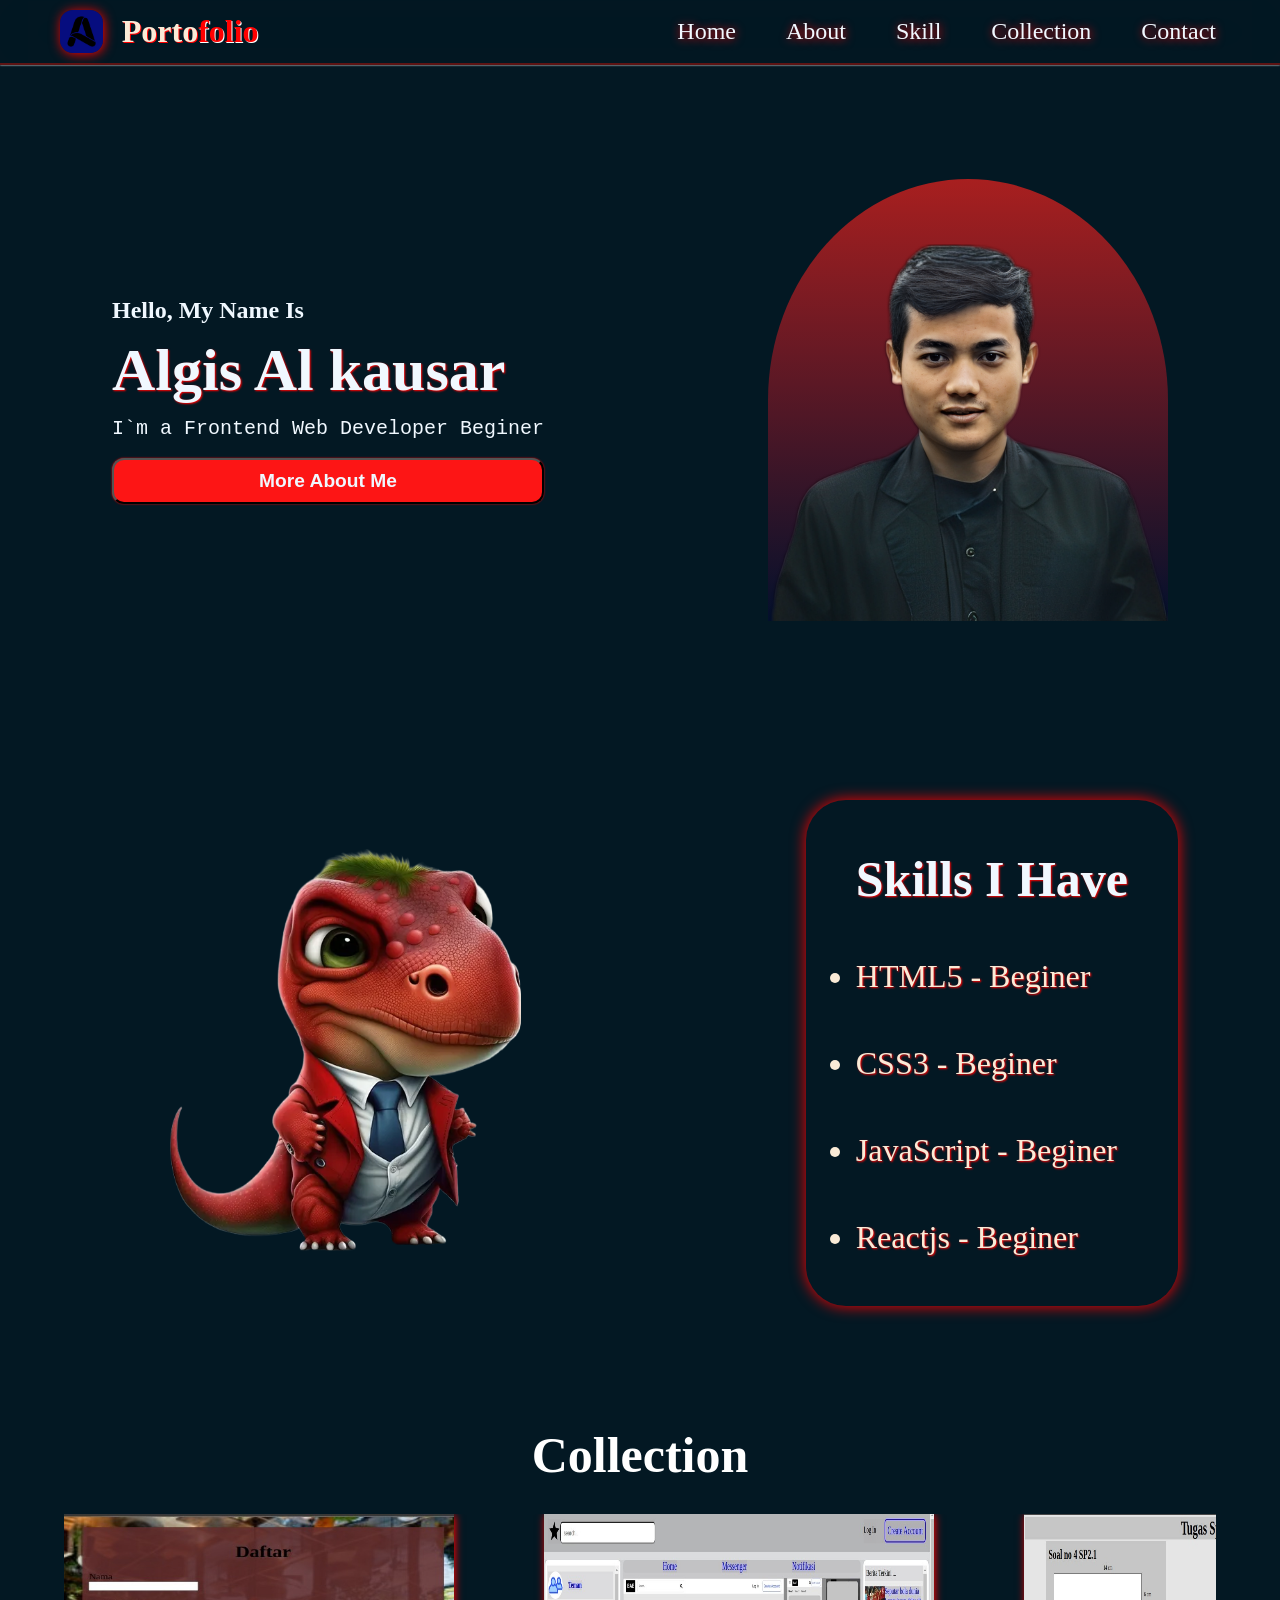
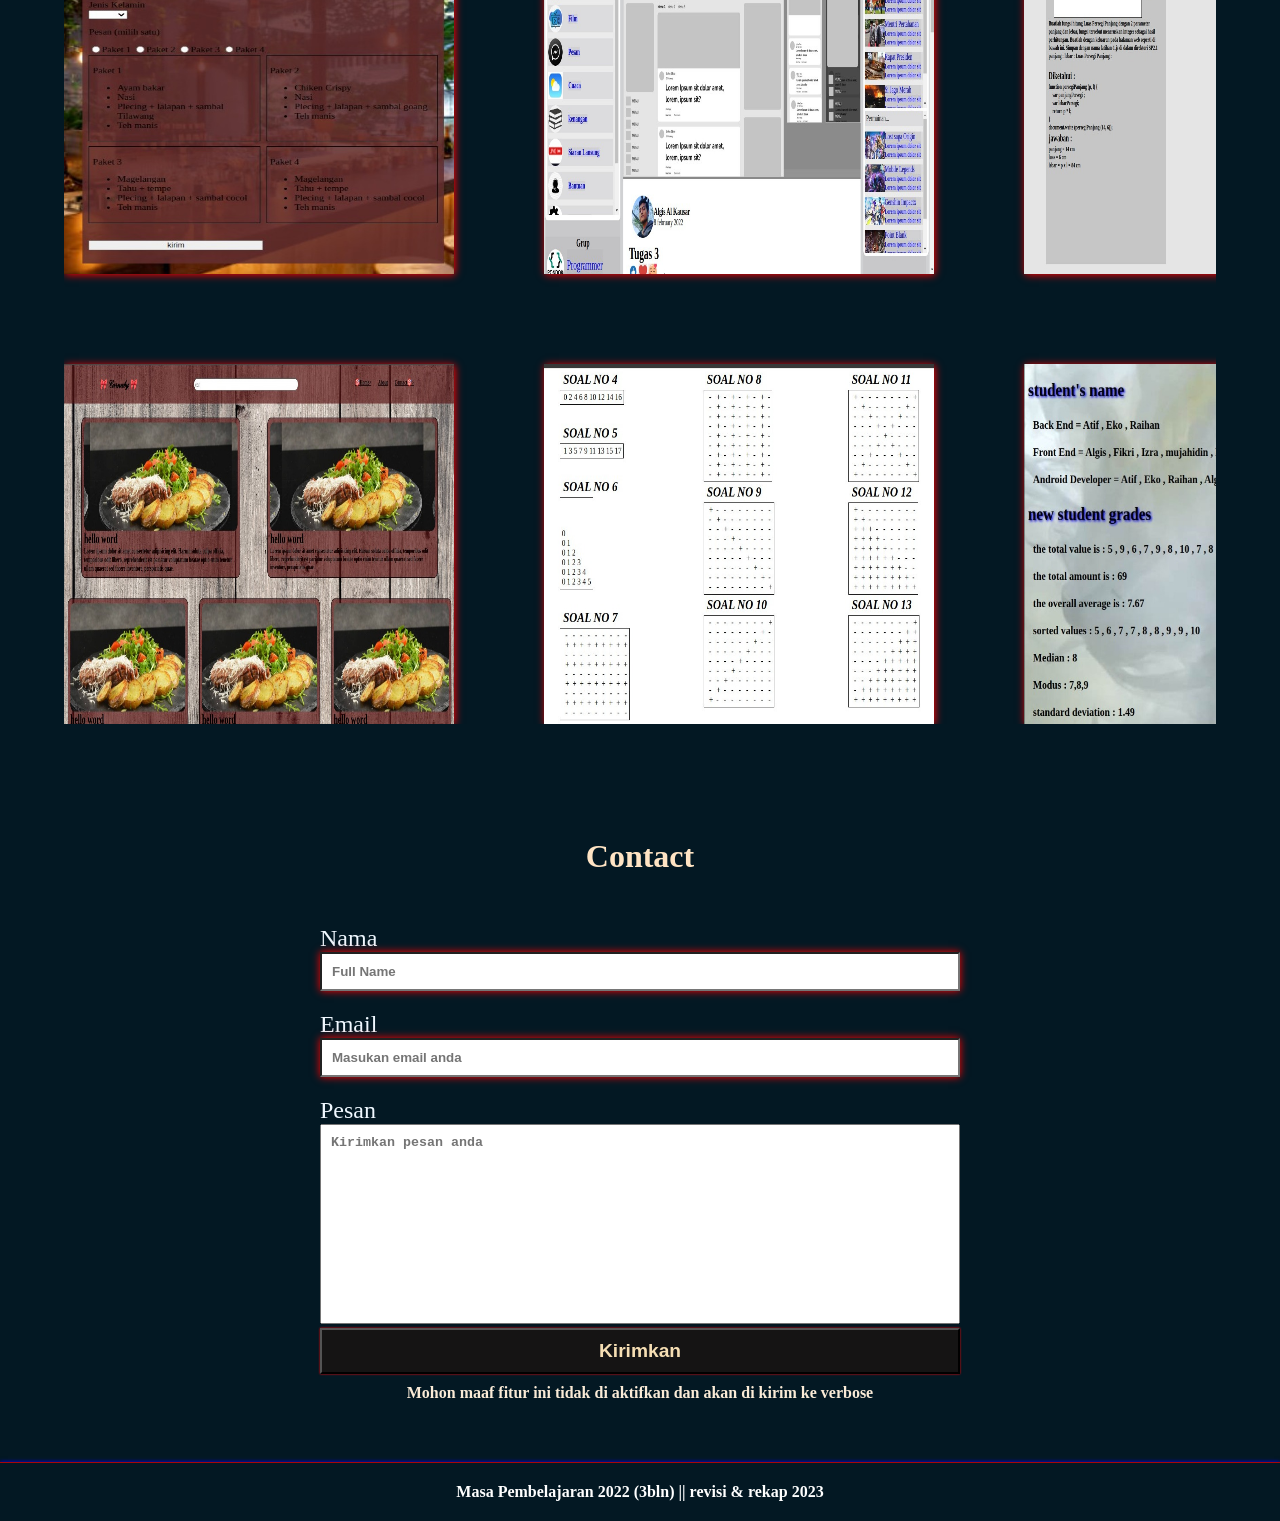
<file: index.html>
<!DOCTYPE html>
<html lang="en">
  <head>
    <meta charset="UTF-8" />
    <meta http-equiv="X-UA-Compatible" content="IE=edge" />
    <meta name="viewport" content="width=device-width, initial-scale=1.0" />
    <link rel="stylesheet" href="style.css" />
    <link rel="stylesheet" href="responsive.css" />
    <title>Portofolio</title>
  </head>
  <body>
    <!-- header -->
    <header class="header">
      <div class="iconA">
        <img src="./src/assent/icon/letter-a2.png" alt="My" />
        <a href="#" class="iconAText">
          <h1 class="iconAH11">Porto</h1>
          <h1 class="iconAH12">folio</h1>
        </a>
      </div>
      <ul>
        <li><a href="#home"> Home</a></li>
        <li><a href="#"> About</a></li>
        <li><a href="#skill"> Skill</a></li>
        <li><a href="#portofolio"> Collection</a></li>
        <li><a href="#contact"> Contact</a></li>
      </ul>
      <button class="burger">
        <img src="./src/assent/icon/menu.png" alt="menu" />
      </button>
    </header>
    <!-- section -->
    <section id="home" class="content">
      <ul class="menu-list">
        <a href="#home">
          <li>Home</li>
        </a>
        <a href="#">
          <li>About</li>
        </a>
        <a href="#skill">
          <li>Skill</li>
        </a>
        <a href="#portofolio">
          <li>Collection</li>
        </a>
        <a href="#contact">
          <li>Contact</li>
        </a>
      </ul>
      <!-- home -->
      <div class="home">
        <div class="homeText">
          <div>
            <h2>Hello, My Name Is</h2>
            <h1>Algis Al kausar</h1>
            <p class="homeTextP2">I`m a Frontend Web Developer Beginer</p>
            <br />
            <a href="#contact">
              <button class="homeButton1">More About Me</button>
            </a>
          </div>
        </div>
        <div class="homeImg">
          <div class="homeImg1">
            <img src="./src/assent/img/Algis.png" alt="me" class="algisImg" />
          </div>
        </div>
        <div class="homeText2">
          <p class="homeTextP3">I`m a Frontend Web Developer</p>
          <br />
          <button class="homeButton2">More About Me</button>
        </div>
      </div>
      <!-- skills -->
      <div id="skill" class="skills">
        <div class="skillImg">
          <img src="./src/assent/img/nino.png" alt="nino" />
        </div>
        <div class="skillsText">
          <h1>Skills I Have</h1>
          <ul class="skillsTextUl">
            <li>HTML5 - Beginer</li>
            <li>CSS3 - Beginer</li>
            <li>JavaScript - Beginer</li>
            <li>Reactjs - Beginer</li>
          </ul>
        </div>
      </div>
      <!-- karya -->
      <div id="portofolio" class="karya">
        <h1 class="karyaText">Collection</h1>
        <div class="karyaImgs">
          <!--kumpulan karya  -->
          <!-- karya ke 1 -->
          <div class="karyaImg">
            <img
              src="./src/assent/img/image1.jpeg"
              alt="karya"
              style="width: 100%"
            />
            <div class="karyaImgText">
              <p>Tugas Ke 1</p>
              <article>Tugas html dan css</article>
              <div class="karyaButton">
                <a
                  href="https://github.com/Algiskuy/introduction-period/tree/main/src/sprint/tugas"
                  target="_blank"
                >
                  <button class="karyaButtone">GitHub</button>
                </a>
                <a href="/src/sprint/tugas/index.html" target="_blank">
                  <button class="karyaButtone">Live demo</button>
                </a>
              </div>
            </div>
          </div>
          <!-- karya ke 2 -->
          <div class="karyaImg">
            <img
              src="./src/assent/img/image2.jpeg"
              alt="karya"
              style="width: 100%"
            />
            <div class="karyaImgText">
              <p>Tugas ke 2</p>
              <article>Tugas responsive</article>
              <div class="karyaButton">
                <a
                  href="https://github.com/Algiskuy/introduction-period/tree/main/src/sprint/tugaske2"
                  target="_blank"
                >
                  <button class="karyaButtone">GitHub</button>
                </a>
                <a href="/src/sprint/tugaske2/index.html" target="_blank">
                  <button class="karyaButtone">Live demo</button>
                </a>
              </div>
            </div>
          </div>
          <!-- karya ke 3 -->
          <div class="karyaImg">
            <img
              src="./src/assent/img/image3.jpeg"
              alt="karya"
              style="width: 100%"
            />
            <div class="karyaImgText">
              <p>Tugas Ke 3</p>
              <article>Tugas membuat landing page</article>
              <div class="karyaButton">
                <a
                  href="https://github.com/Algiskuy/introduction-period/tree/main/src/sprint/tugaske3"
                  target="_blank"
                >
                  <button class="karyaButtone">GitHub</button>
                </a>
                <a href="/src/sprint/tugaske3/index.html" target="_blank">
                  <button class="karyaButtone">Live demo</button>
                </a>
              </div>
            </div>
          </div>
          <!-- karya ke 4 -->
          <div class="karyaImg">
            <img
              src="./src/assent/img/image4.jpeg"
              alt="karya"
              style="width: 100%"
            />
            <div class="karyaImgText">
              <p>Sprit 1.3</p>
              <article>Sprint 1.3 Perulang for</article>
              <div class="karyaButton">
                <a
                  href="https://github.com/Algiskuy/introduction-period/tree/main/src/sprint/sp1.3"
                  target="_blank"
                >
                  <button class="karyaButtone">GitHub</button>
                </a>
                <a href="./src/sprint/sp1.3/" target="_blank">
                  <button class="karyaButtone">Live demo</button>
                </a>
              </div>
            </div>
          </div>
          <!-- karya ke 5 -->
          <div class="karyaImg">
            <img
              src="./src/assent/img/image5.jpeg"
              alt="karya"
              style="width: 100%"
            />
            <div class="karyaImgText">
              <p>Sprint 1.4</p>
              <article>Sprint 1.4 Function</article>
              <div class="karyaButton">
                <a
                  href="https://github.com/Algiskuy/introduction-period/tree/main/src/sprint/sp1.4"
                  target="_blank"
                >
                  <button class="karyaButtone">GitHub</button>
                </a>
                <a href="/src/sprint/sp1.4/index.html" target="_blank">
                  <button class="karyaButtone">Live demo</button>
                </a>
              </div>
            </div>
          </div>
          <!-- karya ke 6 -->
          <div class="karyaImg">
            <img
              src="./src/assent/img/image6.jpeg"
              alt="karya"
              style="width: 100%"
            />
            <div class="karyaImgText">
              <p>Sprint 1.5</p>
              <article>Sprint 1.5 Array</article>
              <div class="karyaButton">
                <a
                  href="https://github.com/Algiskuy/introduction-period/tree/main/src/sprint/sp1.5"
                  target="_blank"
                >
                  <button class="karyaButtone">GitHub</button>
                </a>
                <a href="/src/sprint/sp1.5/" target="_blank">
                  <button class="karyaButtone">Live demo</button>
                </a>
              </div>
            </div>
          </div>
          <!-- karya ke 7 -->
          <div class="karyaImg">
            <img
              src="./src/assent/img/image7.jpeg"
              alt="karya"
              style="width: 100%"
            />
            <div class="karyaImgText">
              <p>Sprint 2.1</p>
              <article>Sprint 2.1 Object</article>
              <div class="karyaButton">
                <a
                  href="https://github.com/Algiskuy/introduction-period/tree/main/src/sprint/sp2.1"
                  target="_blank"
                >
                  <button class="karyaButtone">GitHub</button>
                </a>
                <a href="./src/sprint/sp2.1/index.html" target="_blank">
                  <button class="karyaButtone">Live demo</button>
                </a>
              </div>
            </div>
          </div>
          <!-- karya ke 8 -->
          <div class="karyaImg">
            <img
              src="./src/assent/img/image8.jpeg"
              alt="karya"
              style="width: 100%"
            />
            <div class="karyaImgText">
              <p>Sprint 2.4</p>
              <article>Sprint 2.4 Data Dummy map and filter</article>
              <div class="karyaButton">
                <a
                  href="https://github.com/Algiskuy/introduction-period/tree/main/src/sprint/sp2.4"
                  target="_blank"
                >
                  <button class="karyaButtone">GitHub</button>
                </a>
                <a href="./src/sprint/sp2.4/index.html" target="_blank">
                  <button class="karyaButtone">Live demo</button>
                </a>
              </div>
            </div>
          </div>
          <!-- karya ke 9 -->
          <div class="karyaImg">
            <img
              src="./src/assent/img/image9.jpeg"
              alt="karya"
              style="width: 100%"
            />
            <div class="karyaImgText">
              <p>Sprint 4.5</p>
              <article>Sprint 4.5 increment and decrement</article>
              <div class="karyaButton">
                <a
                  href="https://github.com/Algiskuy/introduction-period/tree/main/src/sprint/sp4.5"
                  target="_blank"
                >
                  <button class="karyaButtone">GitHub</button>
                </a>
                <a href="./src/sprint/sp4.5/index.html" target="_blank">
                  <button class="karyaButtone">Live demo</button>
                </a>
              </div>
            </div>
          </div>
          <!-- karya ke 10 -->
          <div class="karyaImg">
            <img
              src="./src/assent/img/image10.jpeg"
              alt="karya"
              style="width: 100%"
            />
            <div class="karyaImgText">
              <p>Logic 1</p>
              <article>Return Perulangan 1</article>
              <div class="karyaButton">
                <a
                  href="https://github.com/Algiskuy/introduction-period/tree/main/src/sprint/logic1"
                  target="_blank"
                >
                  <button class="karyaButtone">GitHub</button>
                </a>
                <a href="./src/sprint/logic1/index.html" target="_blank">
                  <button class="karyaButtone">Live demo</button>
                </a>
              </div>
            </div>
          </div>
          <!-- karya ke 11 -->
          <div class="karyaImg">
            <img
              src="./src/assent/img/image11.jpeg"
              alt="karya"
              style="width: 100%"
            />
            <div class="karyaImgText">
              <p>Logic 2</p>
              <article>Return Perulangan 2</article>
              <div class="karyaButton">
                <a
                  href="https://github.com/Algiskuy/introduction-period/tree/main/src/sprint/logic2"
                  target="_blank"
                >
                  <button class="karyaButtone">GitHub</button>
                </a>
                <a href="./src/sprint/logic2/index.html" target="_blank">
                  <button class="karyaButtone">Live demo</button>
                </a>
              </div>
            </div>
          </div>
          <!-- karya ke 12 -->
          <div class="karyaImg">
            <img
              src="./src/assent/img/image12.jpeg"
              alt="karya"
              style="width: 100%"
            />
            <div class="karyaImgText">
              <p>Ujian Bulan ke 1</p>
              <article>Membuat Portofolio pertama</article>
              <div class="karyaButton">
                <a
                  href="https://github.com/Algiskuy/introduction-period/tree/main/src/sprint/ujianbulanke1"
                  target="_blank"
                >
                  <button class="karyaButtone">GitHub</button>
                </a>
                <a href="./src/sprint/ujianbulanke1/index.html" target="_blank">
                  <button class="karyaButtone">Live demo</button>
                </a>
              </div>
            </div>
          </div>
          <!-- karya 13 -->
          <div class="karyaImg">
            <img
              src="./src/assent/img/image13.jpeg"
              alt="karya"
              style="width: 100%"
            />
            <div class="karyaImgText">
              <p>Ujian bulanan ke 2</p>
              <article>
                <div>Logic perulangan</div>
              </article>
              <div class="karyaButton">
                <a
                  href="https://github.com/Algiskuy/introduction-period/tree/main/src/sprint/ujianbulanke2"
                  target="_blank"
                >
                  <button class="karyaButtone">GitHub</button>
                </a>
                <a href="./src/sprint/ujianbulanke2/index.html" target="_blank">
                  <button class="karyaButtone">Live demo</button>
                </a>
              </div>
            </div>
          </div>
          <!-- karya ke 14 -->
          <div class="karyaImg">
            <img
              src="./src/assent/img/image14.jpeg"
              alt="karya"
              style="width: 100%"
            />
            <div class="karyaImgText">
              <p>Mini App</p>
              <article>Membuat calculator</article>
              <div class="karyaButton">
                <a
                  href="https://github.com/Algiskuy/introduction-period/tree/main/src/sprint/calculator"
                  target="_blank"
                >
                  <button class="karyaButtone">GitHub</button>
                </a>
                <a href="./src/sprint/calculator/index.html" target="_blank">
                  <button class="karyaButtone">Live demo</button>
                </a>
              </div>
            </div>
          </div>
          <!-- karya ke 15 -->
          <div class="karyaImg">
            <img
              src="./src/assent/img/image15.jpeg"
              alt="karya"
              style="width: 100%"
            />
            <div class="karyaImgText">
              <p>Dokter</p>
              <article>Membuat Landing page</article>
              <div class="karyaButton">
                <a
                  href="https://github.com/Algiskuy/introduction-period/tree/main/src/sprint/dokter"
                  target="_blank"
                >
                  <button class="karyaButtone">GitHub</button>
                </a>
                <a href="./src/sprint/dokter/index.html" target="_blank">
                  <button class="karyaButtone">Live demo</button>
                </a>
              </div>
            </div>
          </div>
          <!-- karya ke 16  -->
          <div class="karyaImg">
            <img
              src="./src/assent/img/image16.jpeg"
              alt="karya"
              style="width: 100%"
            />
            <div class="karyaImgText">
              <p>Reactjs</p>
              <article>Masuk React Js and deploy</article>
              <div class="karyaButton">
                <a
                  href="https://github.com/Algiskuy/introduction-period/tree/main/src/sprint/myapp"
                  target="_blank"
                >
                  <button class="karyaButtone">GitHub</button>
                </a>
                <a href="https:/algis-myapp.netlify.app" target="_blank">
                  <button class="karyaButtone">Live demo</button>
                </a>
              </div>
            </div>
          </div>
          <!--batas kumpulan karya  -->
        </div>
      </div>
      <!-- Contact -->
      <div id="contact" class="contact">
        <h1>Contact</h1>
        <form
          class="contactForm"
          id="pesanEmail"
          action="https:/formsubmit.co/e0980ff397f996cc75ecbcbdce7fa336"
          method="POST"
        >
          <!-- <div class="contactFormInput"> -->
          <label for="nama">Nama</label>
          <input
            required
            type="text"
            name="name"
            id="nama"
            placeholder="Full Name"
          />

          <label for="email">Email</label>
          <input
            required
            type="email"
            name="pesan"
            id="email"
            placeholder="Masukan email anda"
          />

          <label for="testPesan">Pesan</label>
          <textarea
            required
            name="pesan"
            id="textPesan"
            placeholder="Kirimkan pesan anda"
          ></textarea>
          <!-- </div> -->
          <button type="submit">Kirimkan</button>
        </form>
        <!-- <p class="warning">Harap masukan email asli agar bisa kami balas.</p> -->
        <p class="warning">
          Mohon maaf fitur ini tidak di aktifkan dan akan di kirim ke verbose
        </p>
      </div>
    </section>
    <footer>
      <p>Masa Pembelajaran 2022 (3bln) || revisi & rekap 2023</p>
    </footer>
    <script src="./src/script.js"></script>
  </body>
</html>
<!-- 
  https:/formsubmit.co/e0980ff397f996cc75ecbcbdce7fa336
 -->
</file>
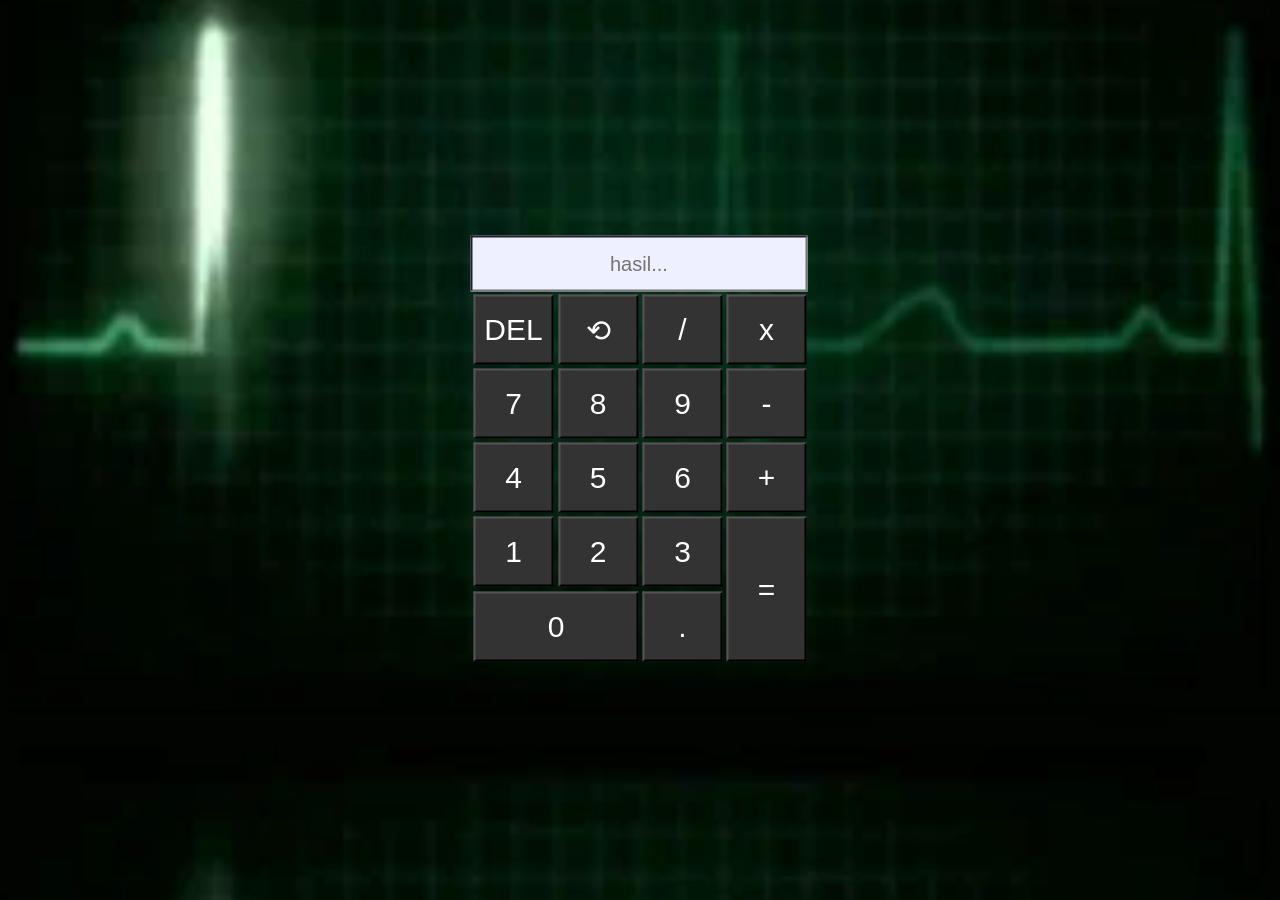
<file: src/sprint/calculator/index.html>
<!DOCTYPE html>
<html lang="en">
  <head>
    <meta charset="UTF-8" />
    <meta http-equiv="X-UA-Compatible" content="IE=edge" />
    <meta name="viewport" content="width=device-width, initial-scale=1.0" />
    <title>Calculator</title>
    <link rel="stylesheet" href="style.css" />
    <script src="js/latihan-1.js"></script>
  </head>
  <body>
    <div class="container">
      <form name="form">
        <input class="hasil" name="hasil" placeholder="hasil..." />
      </form>
      <table>
        <tr>
          <td>
            <input type="button" class="button" value="DEL" onClick="clean()" />
          </td>
          <td>
            <input type="button" class="button" value="⟲" onClick="back()" />
          </td>
          <td>
            <input
              type="button"
              class="button"
              value="/"
              onClick="insert('/')"
            />
          </td>
          <td>
            <input
              type="button"
              class="button"
              value="x"
              onClick="insert('*')"
            />
          </td>
        </tr>
        <tr>
          <td>
            <input type="button" class="button" value="7" onclick="insert(7)" />
          </td>
          <td>
            <input type="button" class="button" value="8" onclick="insert(8)" />
          </td>
          <td>
            <input type="button" class="button" value="9" onclick="insert(9)" />
          </td>
          <td>
            <input
              type="button"
              class="button"
              value="-"
              onclick="insert('-')"
            />
          </td>
        </tr>
        <tr>
          <td>
            <input type="button" class="button" value="4" onclick="insert(4)" />
          </td>
          <td>
            <input type="button" class="button" value="5" onclick="insert(5)" />
          </td>
          <td>
            <input type="button" class="button" value="6" onclick="insert(6)" />
          </td>
          <td>
            <input
              type="button"
              class="button"
              value="+"
              onclick="insert('+')"
            />
          </td>
        </tr>
        <tr>
          <td>
            <input type="button" class="button" value="1" onclick="insert(1)" />
          </td>
          <td>
            <input type="button" class="button" value="2" onclick="insert(2)" />
          </td>
          <td>
            <input type="button" class="button" value="3" onclick="insert(3)" />
          </td>
          <td rowspan="5">
            <input
              style="height: 145px"
              type="button"
              class="button"
              value="="
              onclick="equal()"
            />
          </td>
        </tr>
        <tr>
          <td colspan="2">
            <input
              type="button"
              class="button"
              style="width: 165px"
              value="0"
              onclick="insert(0)"
            />
          </td>
          <td>
            <input
              type="button"
              class="button"
              value="."
              onclick="insert('.')"
            />
          </td>
        </tr>
      </table>
    </div>
  </body>
</html>
</file>
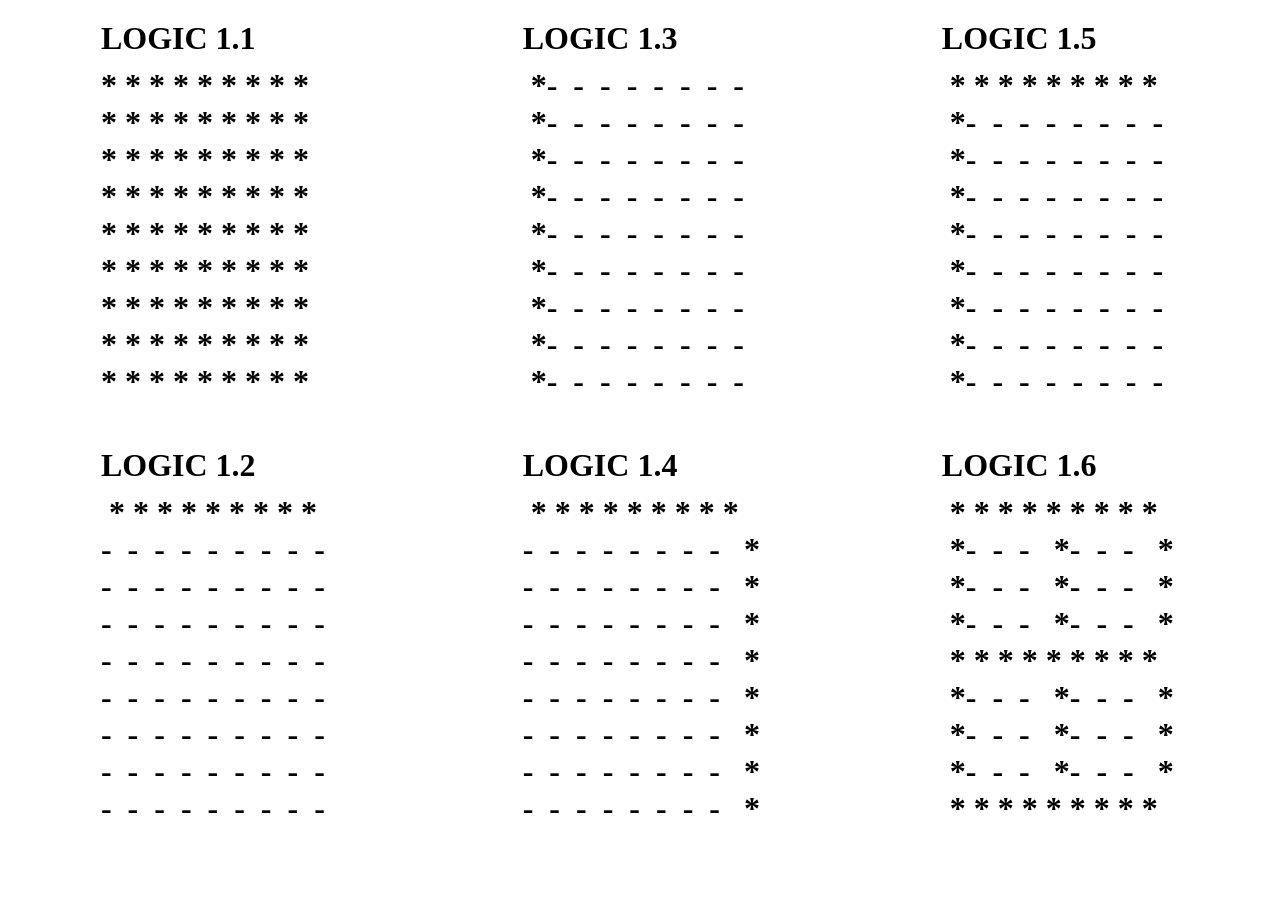
<file: src/sprint/logic1/index.html>
<!DOCTYPE html>
<html lang="en">
  <head>
    <meta charset="UTF-8" />
    <meta http-equiv="X-UA-Compatible" content="IE=edge" />
    <meta name="viewport" content="width=device-width, initial-scale=1.0" />
    <title>Latihan sp1.32</title>
    <link rel="stylesheet" href="style.css">
  </head>
  <body><div class="left">
    <h1>LOGIC 1.1<h1>
      <script src="./latihan/logic1.1.js"></script><br>
    <h1>LOGIC 1.2<h1>
      <script src="./latihan/logic1.2.js"></script><br>
    </div>
    <div class="center">
      <h1>LOGIC 1.3<h1>
      <script src="./latihan/logic1.3.js"></script><br>
    <h1>LOGIC 1.4<h1>
      <script src="./latihan/logic1.4.js"></script><br>
    </div>
    <div class="right">
      <h1>LOGIC 1.5<h1>
      <script src="./latihan/logic1.5.js"></script><br>
    <h1>LOGIC 1.6<h1>
      <script src="./latihan/logic1.6.js"></script>
    </div>
  </body>
</html>
</file>
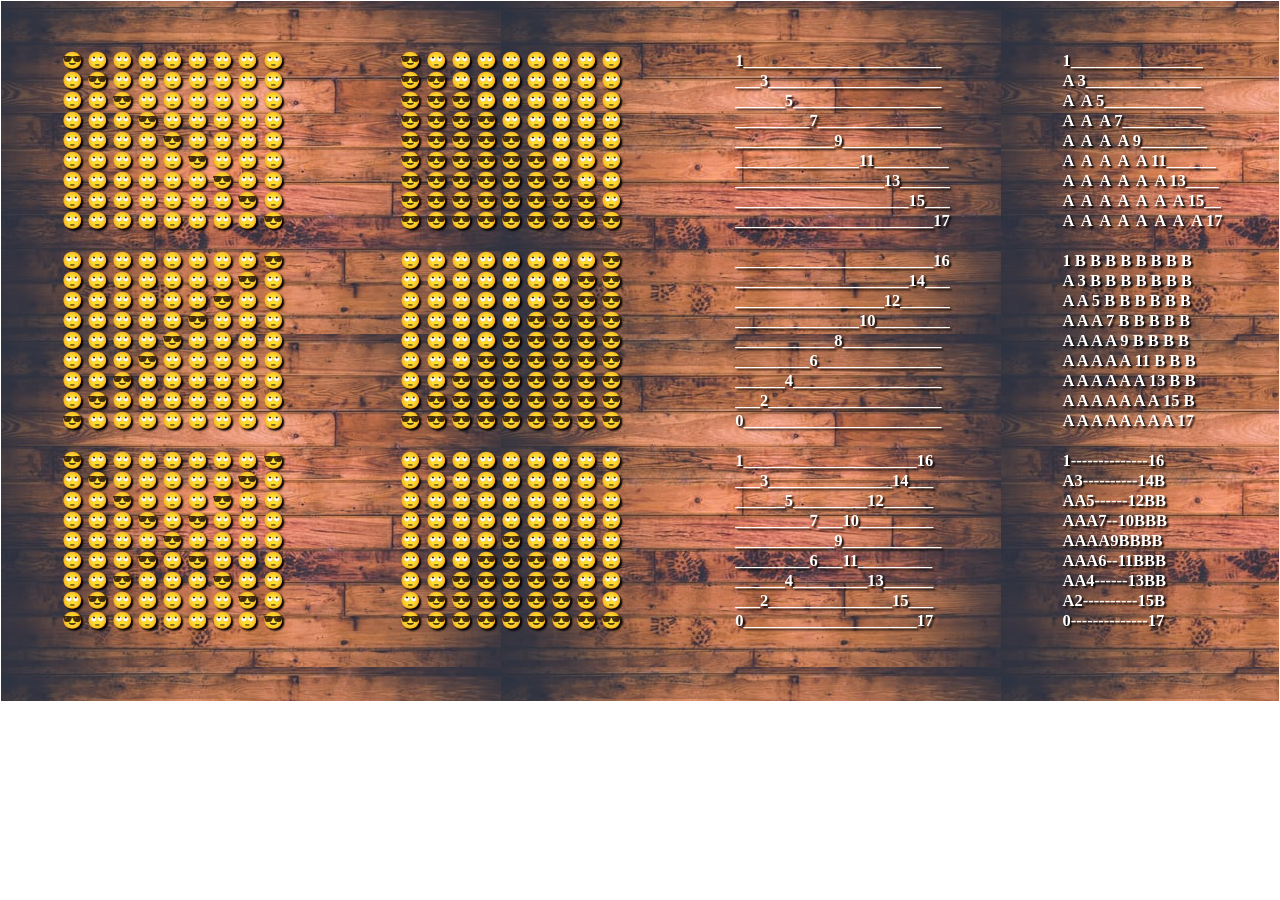
<file: src/sprint/logic2/index.html>
<!DOCTYPE html>
<html lang="en">
  <head>
    <meta charset="UTF-8" />
    <meta http-equiv="X-UA-Compatible" content="IE=edge" />
    <meta name="viewport" content="width=device-width, initial-scale=1.0" />
    <title>lOGIC 2</title>
    <link rel="stylesheet" href="style.css" />
  </head>
  <body>
    <header>
      <div class="satu">
        <script src="./latihan/logic2.1.js"></script>
        <br />
        <script src="./latihan/logic2.2.js"></script>
        <br />
        <script src="./latihan/logic2.3.js"></script>
        <br />
      </div>
      <div class="dua">
        <script src="./latihan/logic2.4.js"></script>
        <br />
        <script src="./latihan/logic2.5.js"></script>
        <br />
        <script src="./latihan/logic2.6.js"></script>
        <br />
      </div>
      <div class="tiga">
        <script src="./latihan/logic3.1.js"></script>
        <br />
        <script src="./latihan/logic3.2.js"></script>
        <br />
        <script src="./latihan/logic3.3.js"></script>
        <br />
      </div>
      <div class="empat">
        <script src="./latihan/logic3.4.js"></script>
        <br />
        <script src="./latihan/logic3.5.js"></script>
        <br />
        <script src="./latihan/logic3.6.js"></script>
        <br />
      </div>
    </header>
  </body>
</html>
</file>
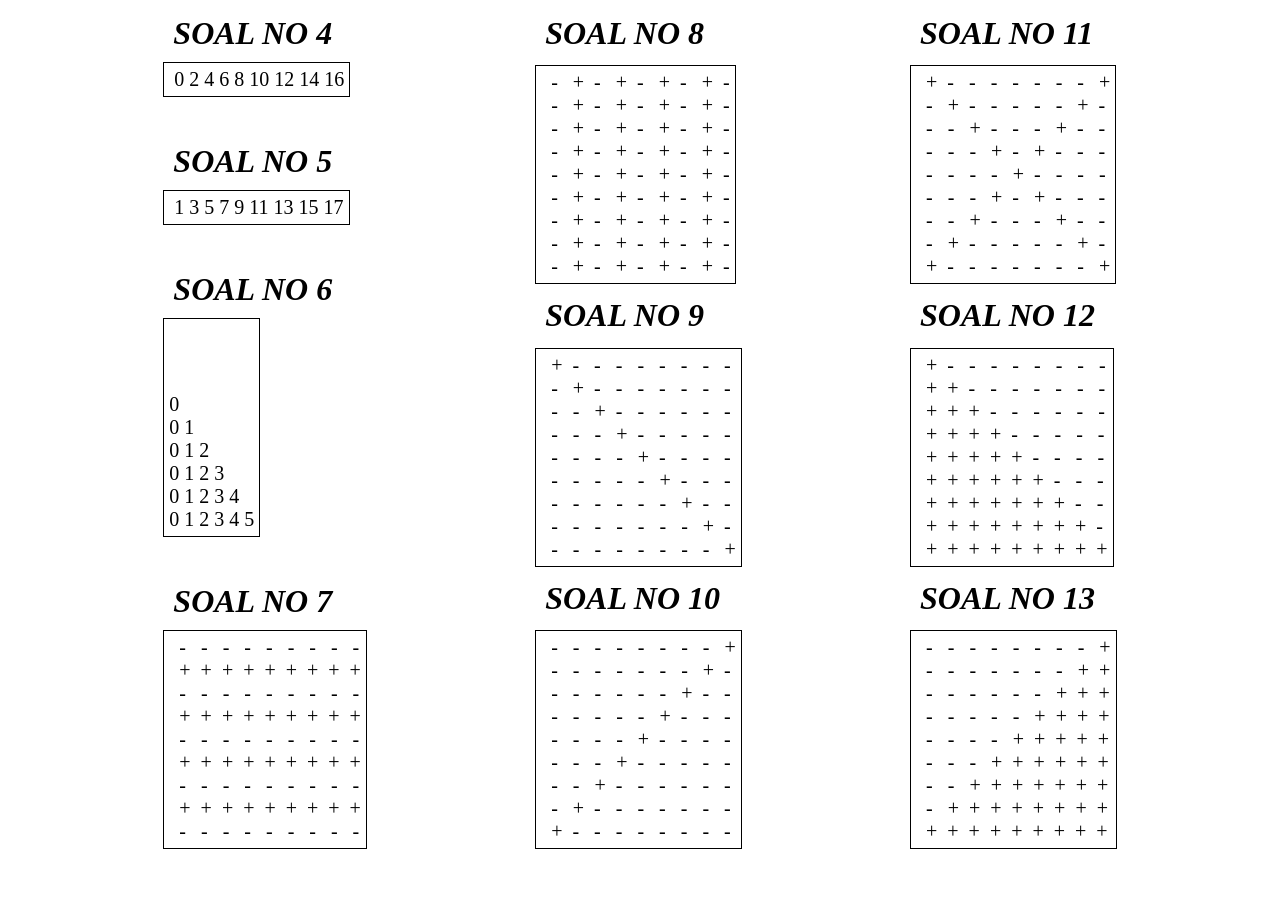
<file: src/sprint/sp1.3/index.html>
<!DOCTYPE html>
<html lang="en">
  <head>
    <meta charset="UTF-8" />
    <meta http-equiv="X-UA-Compatible" content="IE=edge" />
    <meta name="viewport" content="width=device-width, initial-scale=1.0" />
    <title>SP1.3</title>
    <link rel="stylesheet" href="style.css" />
  </head>
  <body>
    <div class="left">
      <h1>
        <b><i>SOAL NO 4</i></b>
      </h1>
      <div class="empat">
        <script src="SP1.3/latihan-1.js"></script>
      </div>
      <br />
      <br />
      <h1>
        <b><i>SOAL NO 5</i></b>
      </h1>
      <div class="lima">
        <script src="SP1.3/latihan-2.js"></script>
      </div>
      <br />
      <br />
      <h1>
        <b><i>SOAL NO 6</i></b>
      </h1>
      <div class="lima">
        <script src="SP1.3/latihan-3.js"></script>
      </div>
      <br />
      <br />
      <h1>
        <b><i>SOAL NO 7</i></b>
      </h1>
      <div class="lima">
        <script src="SP1.3/latihan-4.js"></script>
      </div>
    </div>
    <div class="center">
      <h1>
        <b><i>SOAL NO 8</i></b>
      </h1>
      <div class="lima">
        <script src="SP1.3/latihan-5.js"></script>
      </div>
      <h1>
        <b><i>SOAL NO 9</i></b>
      </h1>
      <div class="lima">
        <script src="SP1.3/latihan-6.js"></script>
      </div>
      <h1>
        <b><i>SOAL NO 10</i></b>
      </h1>
      <div class="lima">
        <script src="SP1.3/latihan-7.js"></script>
      </div>
    </div>
    <div class="right">
      <h1>
        <b><i>SOAL NO 11</i></b>
      </h1>
      <div class="lima">
        <script src="SP1.3/latihan-8.js"></script>
      </div>
      <h1>
        <b><i>SOAL NO 12</i></b>
      </h1>
      <div class="lima">
        <script src="SP1.3/latihan-9.js"></script>
      </div>
      <h1>
        <b><i>SOAL NO 13</i></b>
      </h1>
      <div class="lima">
        <script src="SP1.3/latihan-10.js"></script>
      </div>
    </div>
  </body>
</html>
</file>
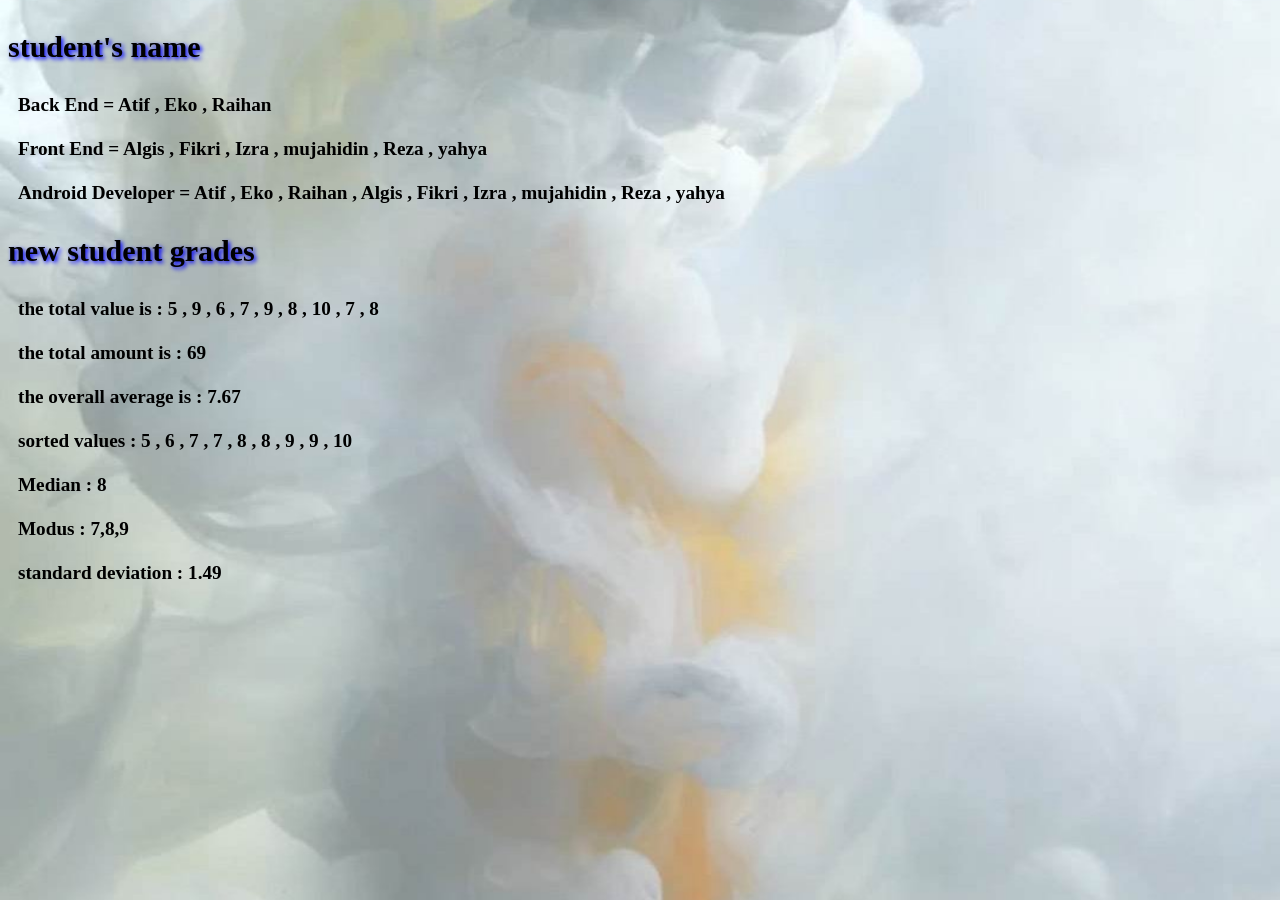
<file: src/sprint/sp1.5/index.html>
<!DOCTYPE html>
<html lang="en">
  <head>
    <meta charset="UTF-8" />
    <meta http-equiv="X-UA-Compatible" content="IE=edge" />
    <meta name="viewport" content="width=device-width, initial-scale=1.0" />
    <title>SP1.5</title>
    <link rel="stylesheet" href="style.css" />
  </head>
  <body>
    <p>student's name</p>
    <div class="left">
      <script src="./SP1.5/latihan-1.js"></script>
    </div>
    <p>new student grades</p>
    <div class="right">
      <script src="./SP1.5/latihan-2.js"></script>
    </div>
  </body>
</html>
</file>
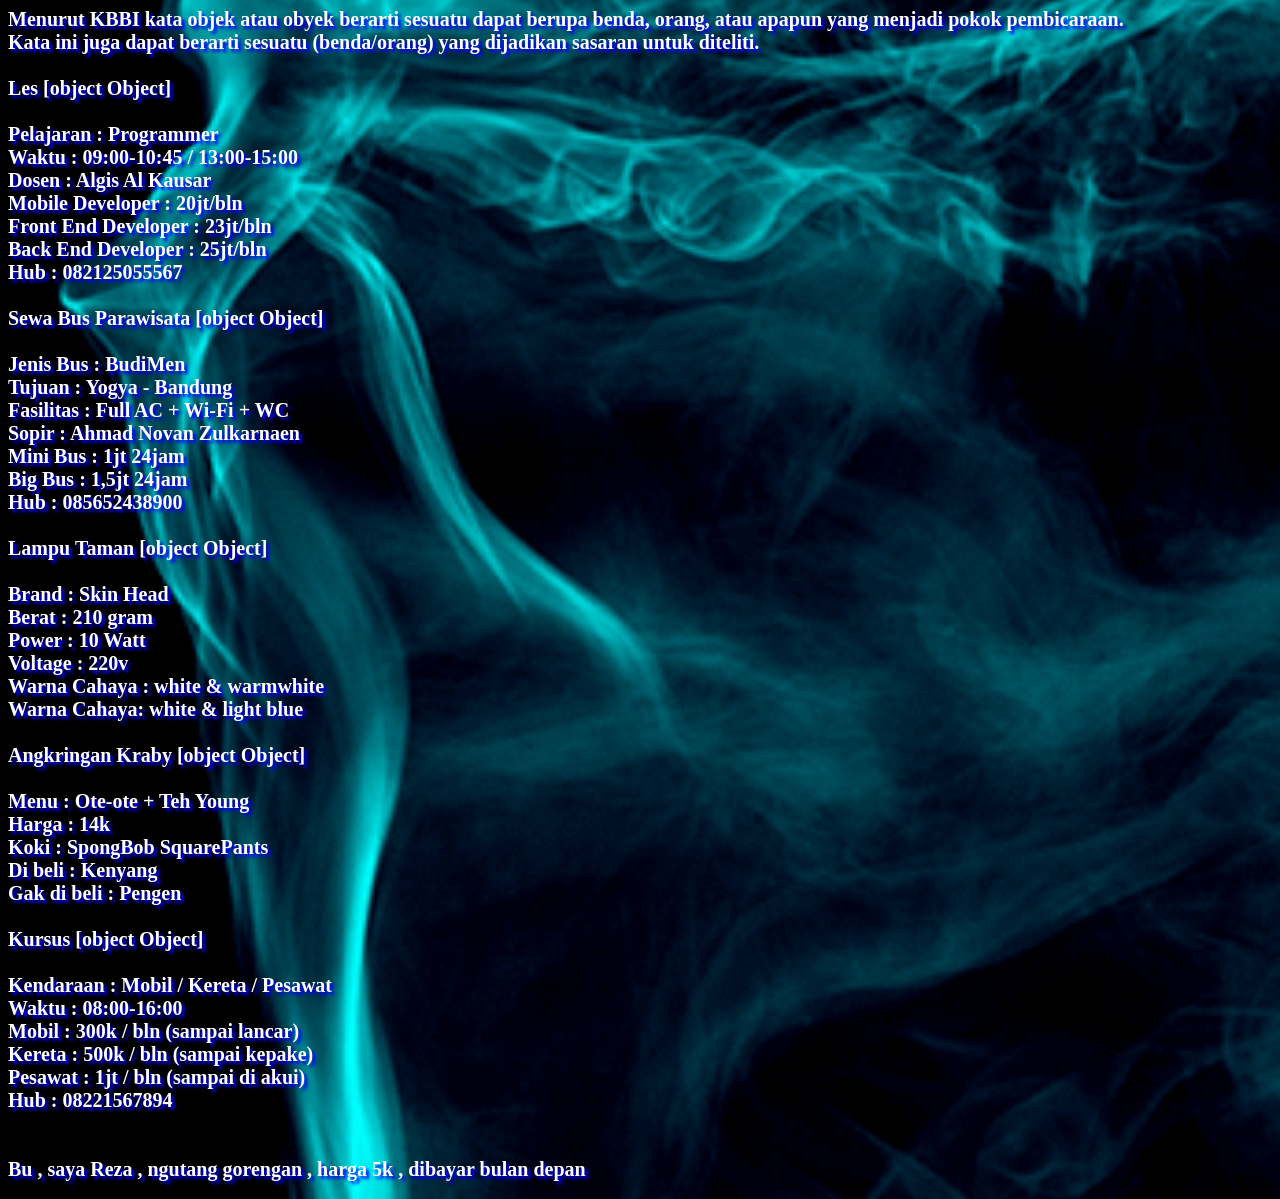
<file: src/sprint/sp2.1/index.html>
<!DOCTYPE html>
<html lang="en">
  <head>
    <meta charset="UTF-8" />
    <meta http-equiv="X-UA-Compatible" content="IE=edge" />
    <meta name="viewport" content="width=device-width, initial-scale=1.0" />
    <title>SP 2.1 Object</title>
    <link rel="stylesheet" href="style.css" />
  </head>
  <body>
    <div class="left">
      <script src="./SP2.1/latihan-1.js"></script>
    </div>
    <br />
    <div class="right">
      <script src="./SP2.1/latihan-2.js"></script>
    </div>
  </body>
</html>
</file>
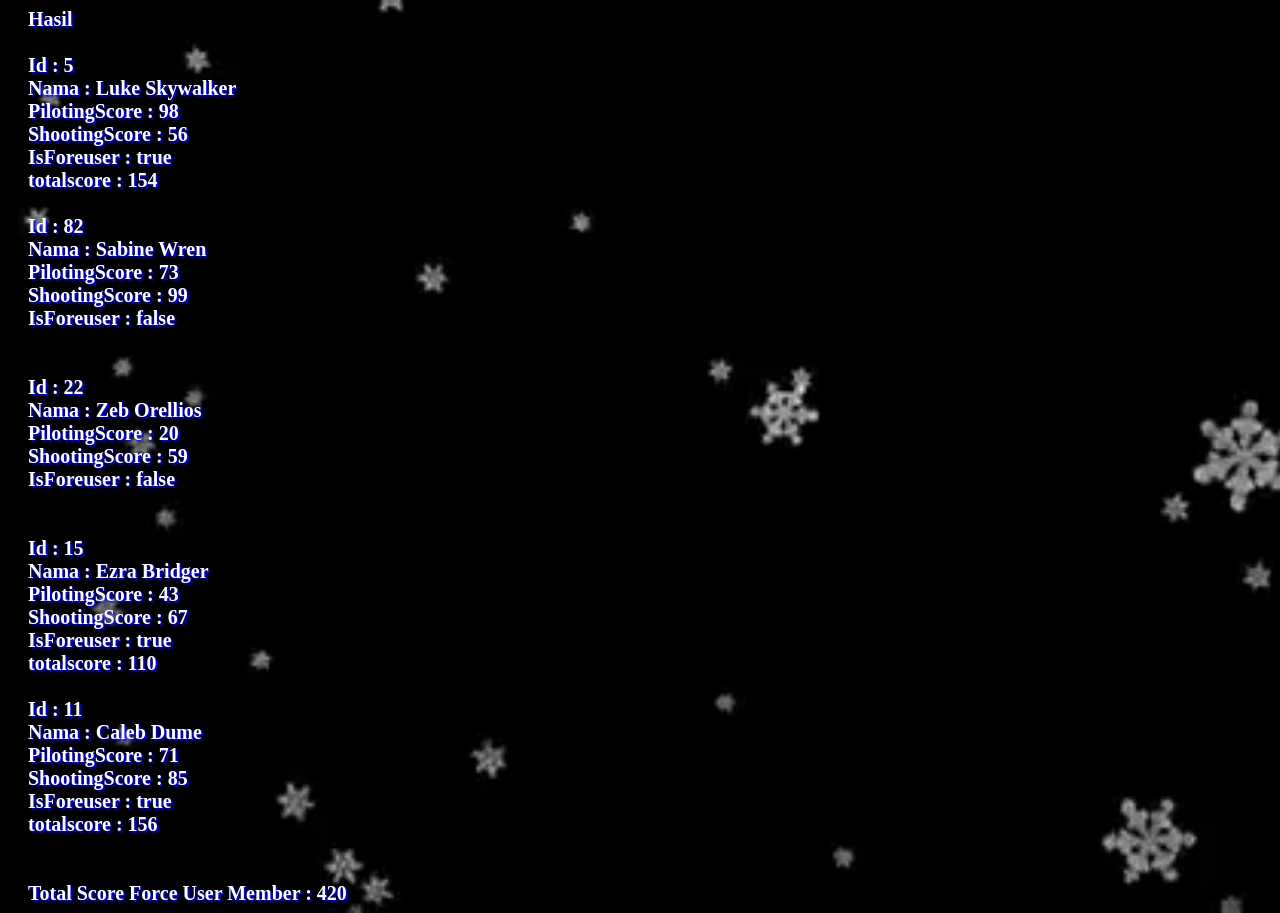
<file: src/sprint/sp2.4/index.html>
<!DOCTYPE html>
<html lang="en">
  <head>
    <meta charset="UTF-8" />
    <meta http-equiv="X-UA-Compatible" content="IE=edge" />
    <meta name="viewport" content="width=device-width, initial-scale=1.0" />
    <title>ES6 + OOP + Higher Order Function</title>
    <link rel="stylesheet" href="style.css" />
  </head>
  <body>
    <div class="one">
      <script src="./js/latihan-1.js"></script>
    </div>
  </body>
</html>
</file>
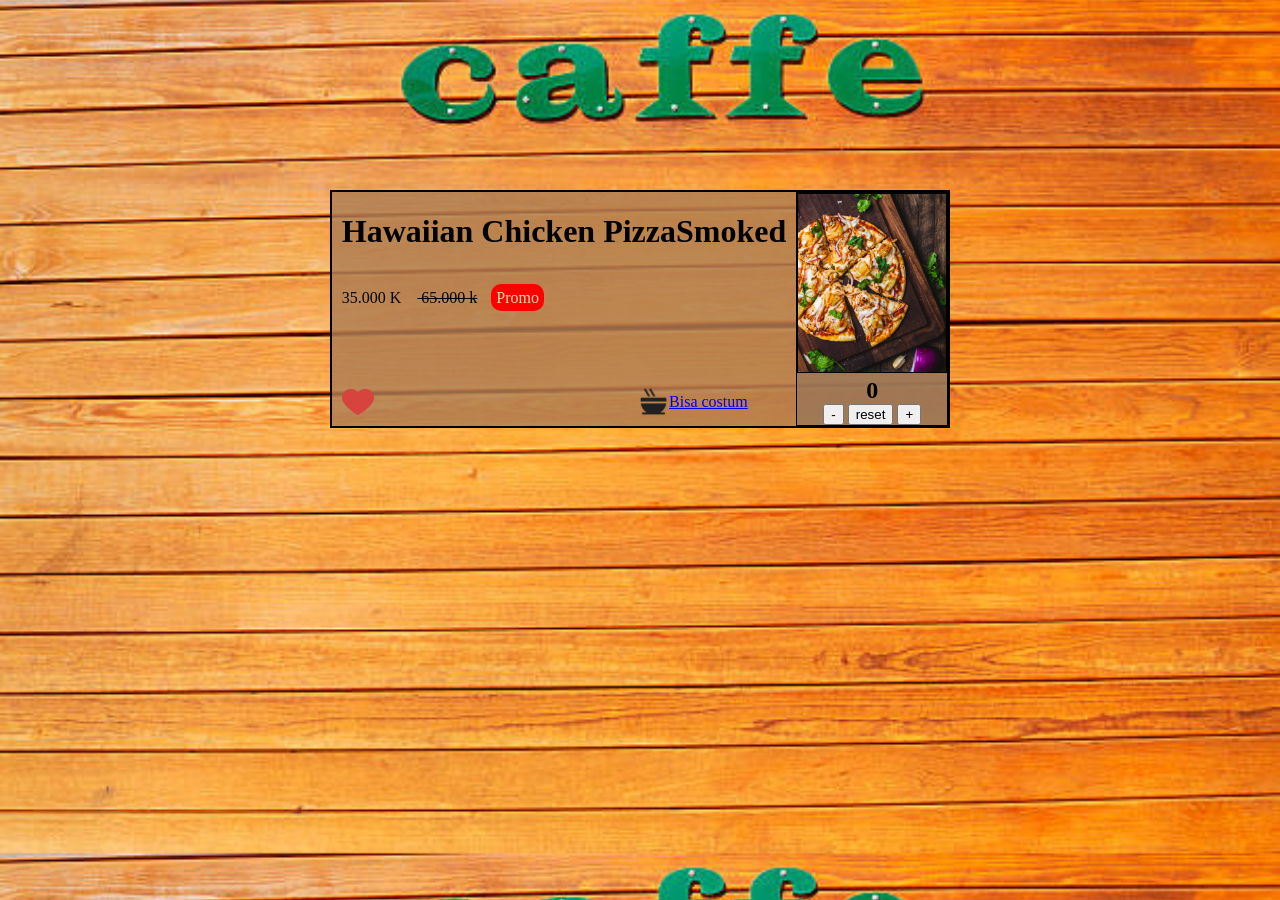
<file: src/sprint/sp4.5/index.html>
<!DOCTYPE html>
<html lang="en">
  <head>
    <meta charset="UTF-8" />
    <meta http-equiv="X-UA-Compatible" content="IE=edge" />
    <meta name="viewport" content="width=device-width, initial-scale=1.0" />
    <title>Sprint 4</title>
    <link rel="stylesheet" href="style.css" />
  </head>
  <body>
    <main>
      <div class="content1">
        <div class="nama">
          <div class="nama1">
            <h1>Hawaiian Chicken PizzaSmoked</h1>
            <br />35.000 K &nbsp&nbsp&nbsp<span class="dodet"> 65.000 k</span>
            <a href="#">Promo</a>
          </div>
          <div class="nama2">
            <div class="nama3">
              <a href="#"
                ><img class="icons1" src="./foto/25.png" alt="love"
              /></a>
            </div>
            <div class="nama4">
              <a href="#"
                ><img class="icons2" src="./foto/f3.png" alt="love" /> Bisa
                costum</a
              >
            </div>
          </div>
        </div>
        <div class="menu1">
          <img src="./foto/f1.jpg" alt="PizzaSmoked" />
          <div class="comander">
            <div id="tutorial"></div>
            <div class="content">
              <button type="button" id="min">-</button>
              <button type="reset" id="reset">reset</button>
              <button type="button" id="plus">+</button>
            </div>
            <script src="./js/latihan-1.js"></script>
          </div>
        </div>
      </div>
    </main>
  </body>
</html>
</file>
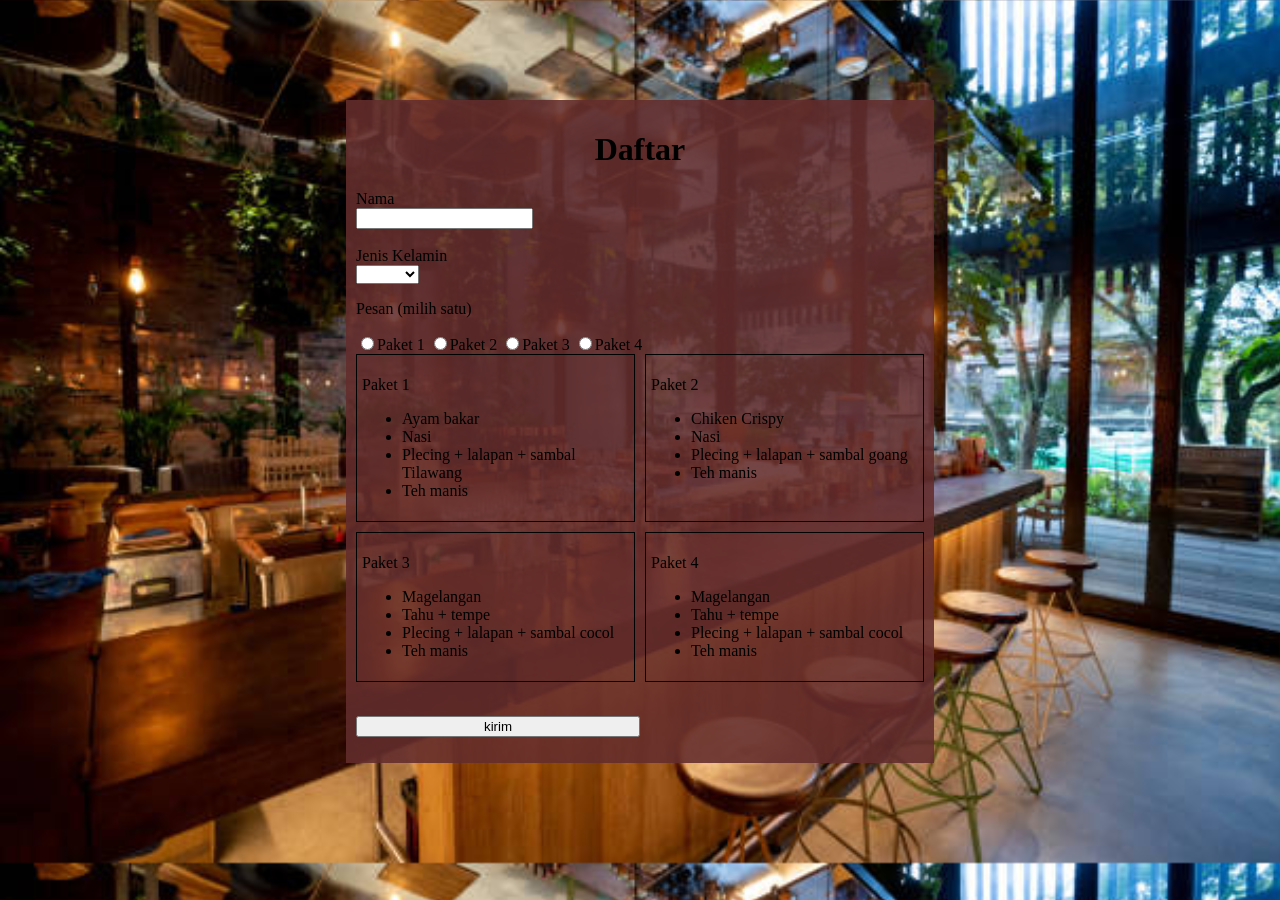
<file: src/sprint/tugas/index.html>
<!DOCTYPE html>
<html lang="en">
  <head>
    <meta charset="UTF-8" />
    <meta http-equiv="X-UA-Compatible" content="IE=edge" />
    <meta name="viewport" content="width=device-width, initial-scale=1.0" />
    <title>Tugas ke1</title>
    <link rel="stylesheet" href="style.css" />
  </head>
  <body>
    <div class="rama">
      <div class="awal">
      <p><h1>Daftar</h1></p>
    </div>
      <label for="Nama">Nama</label>
      <br />
      <input type="text" id="Nama" /><br />
      <br />
      <label for="jeniskelamin">Jenis Kelamin</label>
      <br />
      <select>
        <option></option>
        <option>Pria</option>
        <option>Wanita</option>
      </select>
      <p>Pesan (milih satu)</p>
      <input type="radio" id="paket1" name="status" /><label for="paket1"
        >Paket 1
      </label>
      <input type="radio" id="paket2" name="status" /><label for="paket2"
        >Paket 2
      </label>
      <input type="radio" id="paket3" name="status" /><label for="paket3"
        >Paket 3
      </label>
      <input type="radio" id="paket4" name="status" /><label for="paket4"
        >Paket 4</label
      >
      <div class="paket12">
        <div class="satu">
          <p>Paket 1</p>
            <ul>
              <li>Ayam bakar</li>
              <li>Nasi</li>
              <li>Plecing + lalapan + sambal Tilawang</li>
              <li>Teh manis</li>
            </ul></label
          >
        </div>
        <div class="dua">
          <p>Paket 2</p>
            <ul>
              <li>Chiken Crispy</li>
              <li>Nasi</li>
              <li>Plecing + lalapan + sambal goang</li>
              <li>Teh manis</li>
            </ul></label
          >
        </div>
      </div>
      <div class="paket34">
        <div class="tiga">
          <p>Paket 3</p>
            <ul>
              <li>Magelangan</li>
              <li>Tahu + tempe</li>
              <li>Plecing + lalapan + sambal cocol</li>
              <li>Teh manis</li>
            </ul></label
          >
        </div>
        <div class="empat">
          <p>Paket 4</p>
            <ul>
              <li>Magelangan</li>
              <li>Tahu + tempe</li>
              <li>Plecing + lalapan + sambal cocol</li>
              <li>Teh manis</li>
            </ul></label
          >
        </div>
      </div>
      <br />
      <p><input class="kirim" type="button" value="kirim" /></p>
    </div>
  </body>
</html>
</file>
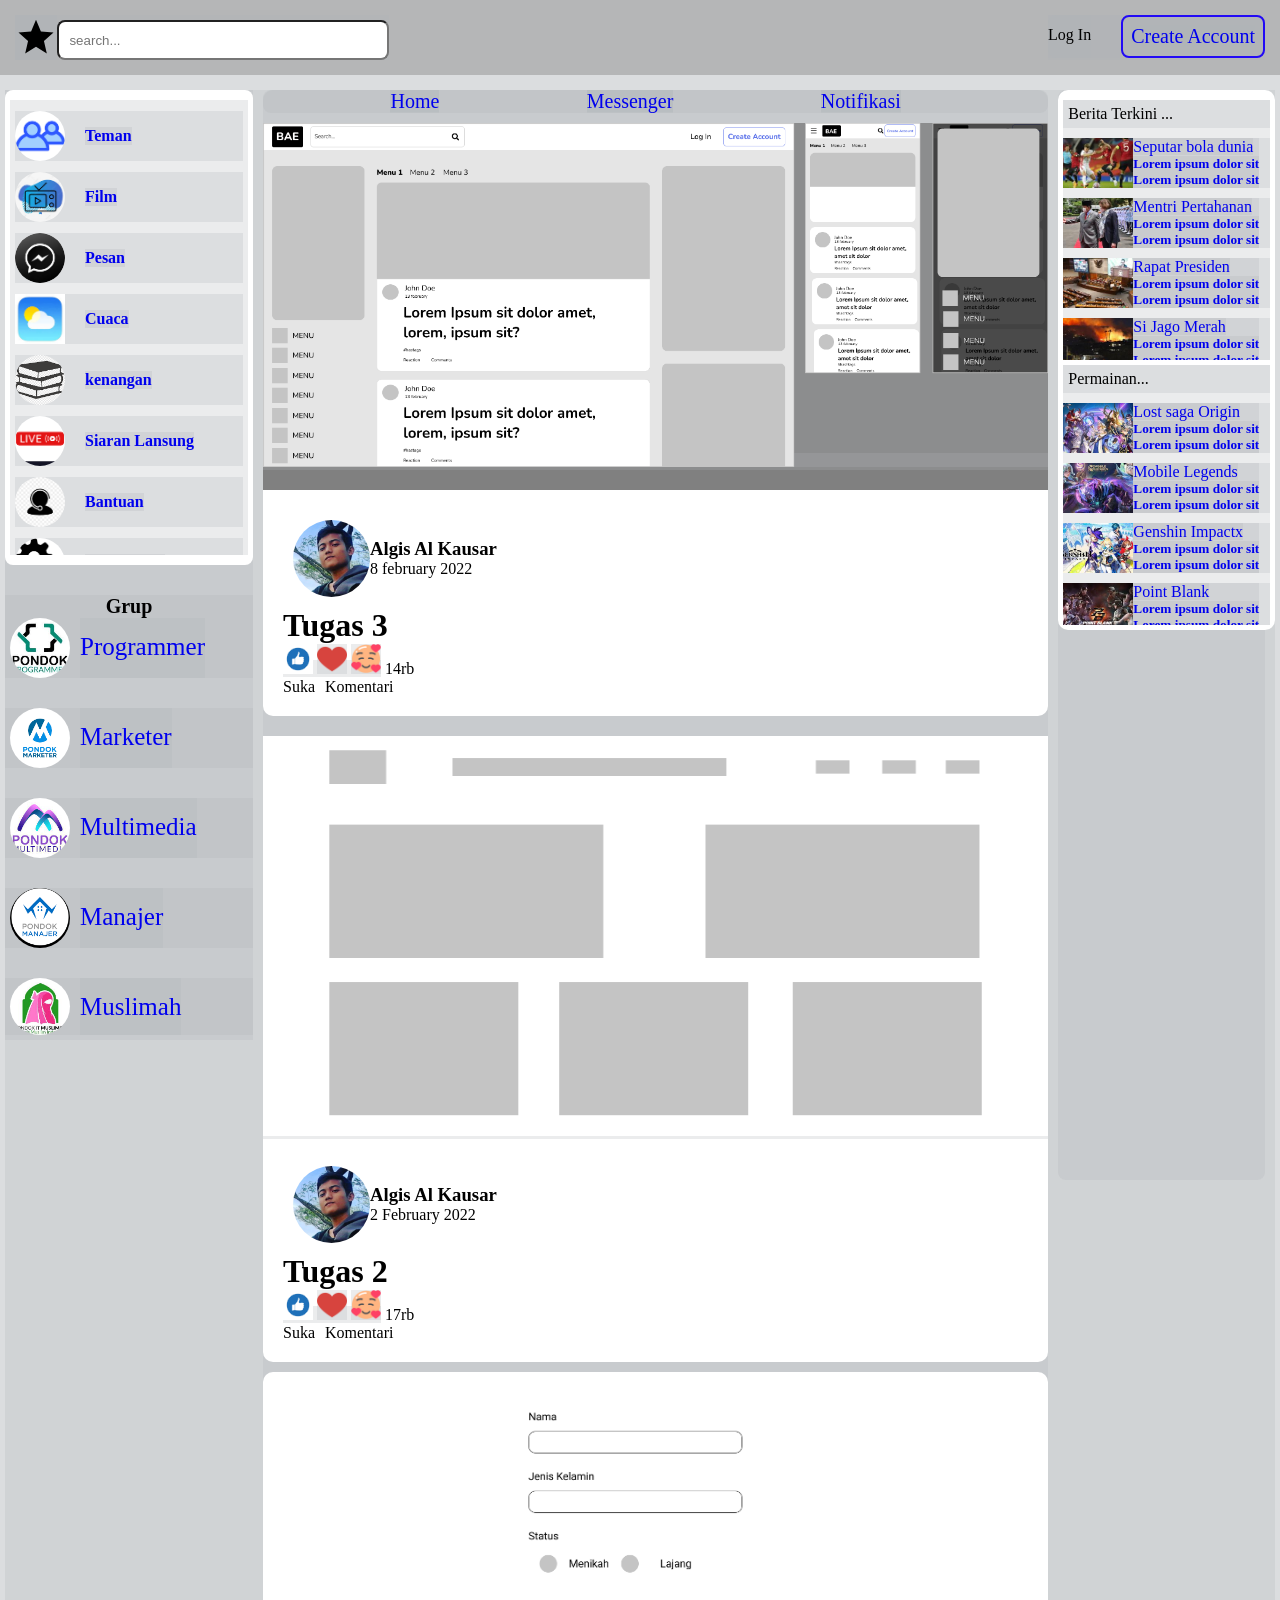
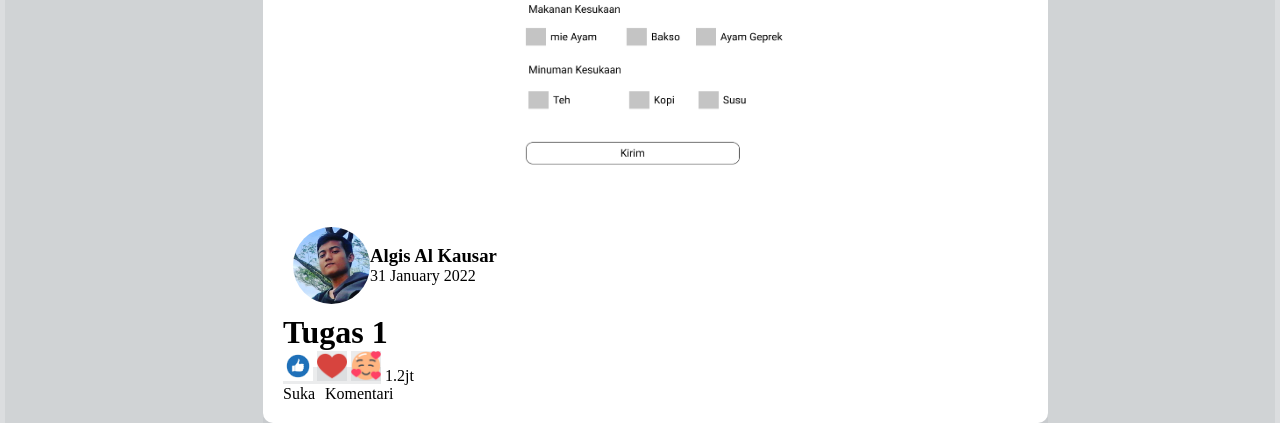
<file: src/sprint/tugaske3/index.html>
<!DOCTYPE html>
<html lang="en">
  <head>
    <meta charset="UTF-8" />
    <meta http-equiv="X-UA-Compatible" content="IE=edge" />
    <meta name="viewport" content="width=device-width, initial-scale=1.0" />
    <title>Tugas ke3</title>
    <link rel="stylesheet" href="style.css" />
    <link rel="stylesheet" href="responsive.css" />
  </head>
  <body>
    <nav>
      <div class="nav-left">
        <div class="nav-logo"><img src="./foto/icons2.svg" alt="" /></div>
        <input type="search" name="search" placeholder="search..." />
      </div>
      <div class="nav-right">
        <ul>
          <li class="kiri">Log In</li>
          <li class="kanan"><a href="link">Create Account</a></li>
        </ul>
      </div>
    </nav>
    <main>
      <div class="head-left">
        <div class="head-left-satu">
          <div class="box-left1">
            <a href="#">
              <div class="box-pilihan">
                <div class="isi-box1"></div>
                <h4>Teman</h4>
              </div></a
            >
            <a href="#">
              <div class="box-pilihan">
                <div class="isi-box2"></div>
                <h4>Film</h4>
              </div></a
            >
            <a href="#">
              <div class="box-pilihan">
                <div class="isi-box3"></div>
                <h4>Pesan</h4>
              </div></a
            >
            <a href="#">
              <div class="box-pilihan">
                <div class="isi-box4"></div>
                <h4>Cuaca</h4>
              </div></a
            >
            <a href="#">
              <div class="box-pilihan">
                <div class="isi-box5"></div>
                <h4>kenangan</h4>
              </div></a
            >
            <a href="#">
              <div class="box-pilihan">
                <div class="isi-box6"></div>
                <h4>Siaran Lansung</h4>
              </div></a
            >
            <a href="#">
              <div class="box-pilihan">
                <div class="isi-box7"></div>
                <h4>Bantuan</h4>
              </div></a
            >
            <a href="#">
              <div class="box-pilihan">
                <div class="isi-box8"></div>
                <h4>Pengaturan</h4>
              </div></a
            >
            <a href="#">
              <div class="box-pilihan">
                <div class="isi-box9"></div>
                <h4>Keluar</h4>
              </div></a
            >
          </div>
        </div>
        <h3 class="grup-pondok">Grup</h3>
        <a href="#">
          <div class="head-left-dua">
            <div class="grup1"></div>
            <p>Programmer</p>
          </div></a
        >
        <a href="#">
          <div class="head-left-dua">
            <div class="grup2"></div>
            <p>Marketer</p>
          </div></a
        >
        <a href="#">
          <div class="head-left-dua">
            <div class="grup3"></div>
            <p>Multimedia</p>
          </div></a
        >
        <a href="#">
          <div class="head-left-dua">
            <div class="grup4"></div>
            <p>Manajer</p>
          </div></a
        >
        <a href="#">
          <div class="main5">
            <div class="grup5"></div>
            <p>Muslimah</p>
          </div></a
        >
      </div>
      <div class="head-center">
        <ul>
          <li class="menu"><a href="Home">Home</a></li>
          <li class="menu"><a href="Messenger">Messenger</a></li>
          <li class="menu"><a href="Notif">Notifikasi</a></li>
        </ul>
        <div class="img-1">
          <a href="./foto/23.png" target="_blank"
            ><img class="img1" src="./foto/23.png" alt="tugas 3" />
          </a>
        </div>
        <div class="content-satu">
          <div class="profile">
            <div class="profil-img"></div>
            <div class="name">
              <br />
              <h3>Algis Al Kausar</h3>
              <p>8 february 2022</p>
            </div>
          </div>
          <!-- <div class="judul-satu"> -->
          <h1 class="judul-satu">Tugas 3</h1>
          <p class="judul-satu">
            <a href="#">
              <img class="like" src="./foto/24.jpg" alt="like" />
              <img class="like" src="./foto/25.png" alt="love" />
              <img class="like" src="./foto/26.png" alt="sae"
            /></a>
            14rb
          </p>
          <!-- </div> -->
          <div class="coment-satu">
            <p class="coment-pdua"><a href="#">Suka</a></p>
            <p class="coment-pdua"><a href="#">Komentari</a></p>
          </div>
        </div>
        <div class="img-2">
          <a href="./foto/27.png" target="_blank"
            ><img class="img2" src="./foto/27.png" alt="tugas 2" />
          </a>
        </div>
        <div class="content-dua">
          <div class="profile">
            <div class="profil-img"></div>
            <div class="name">
              <br />
              <h3>Algis Al Kausar</h3>
              <p>2 February 2022</p>
            </div>
          </div>
          <h1 class="judul-satu">Tugas 2</h1>
          <p class="judul-satu">
            <a href="#">
              <img class="like" src="./foto/24.jpg" alt="like" />
              <img class="like" src="./foto/25.png" alt="love" />
              <img class="like" src="./foto/26.png" alt="sae"
            /></a>
            17rb
          </p>
          <div class="coment-satu">
            <p class="coment-pdua"><a href="#">Suka</a></p>
            <p class="coment-pdua"><a href="#">Komentari</a></p>
          </div>
        </div>
        <div class="img-3">
          <a href="./foto/28.png" target="_blank"
            ><img class="img3" src="./foto/28.png" alt="tugas 1" />
          </a>
        </div>
        <div class="content-dua">
          <div class="profile">
            <div class="profil-img"></div>
            <div class="name">
              <br />
              <h3>Algis Al Kausar</h3>
              <p>31 January 2022</p>
            </div>
          </div>
          <h1 class="judul-satu">Tugas 1</h1>
          <p class="judul-satu">
            <a href="#">
              <img class="like" src="./foto/24.jpg" alt="like" />
              <img class="like" src="./foto/25.png" alt="love" />
              <img class="like" src="./foto/26.png" alt="sae"
            /></a>
            1.2jt
          </p>
          <div class="coment-satu">
            <p class="coment-pdua"><a href="#">Suka</a></p>
            <p class="coment-pdua"><a href="#">Komentari</a></p>
          </div>
        </div>
      </div>
      <div class="head-right">
        <div class="right-satu">
          <div class="box-right1">
            <p class="berita-terkini">Berita Terkini ...</p>
            <a href="https://www.liputan6.com/"><div class="berita">
              <div class="box1"></div>
              <div class="liputan">
                Seputar bola dunia
                <h5>Lorem ipsum dolor sit</h5>
                <h5>Lorem ipsum dolor sit</h5></a>
              </div>
            </div>
            <a href="https://www.liputan6.com/"><div class="berita">
              <div class="box2"></div>
              <div class="liputan">
                Mentri Pertahanan
                <h5>Lorem ipsum dolor sit</h5>
                <h5>Lorem ipsum dolor sit</h5></a>
              </div>
            </div>
            <a href="https://www.liputan6.com/"><div class="berita">
              <div class="box3"></div>
              <div class="liputan">
                Rapat Presiden
                <h5>Lorem ipsum dolor sit</h5>
                <h5>Lorem ipsum dolor sit</h5></a>
              </div>
            </div>
            <a href="https://www.liputan6.com/"><div class="berita">
              <div class="box4"></div>
              <div class="liputan">
                Si Jago Merah
                <h5>Lorem ipsum dolor sit</h5>
                <h5>Lorem ipsum dolor sit</h5></a>
              </div>
            </div>
            <a href="https://www.liputan6.com/"><div class="berita">
              <div class="box5"></div>
              <div class="liputan">
                Cafe Carnaby
                <h5>Lorem ipsum dolor sit</h5>
                <h5>Lorem ipsum dolor sit</h5></a>
              </div>
            </div>
          </div>
          <div class="box-right1">
            <p class="berita-terkini">Permainan...</p>
            <a href="https://lostsaga.gnjoy.id">
            <div class="berita">
              <div class="box6"></div>
              <div class="liputan">
                Lost saga Origin
                <h5>Lorem ipsum dolor sit</h5>
                <h5>Lorem ipsum dolor sit</h5></a>
              </div>
            </div>
            <a href="https://m.mobilelegends.com"><div class="berita">
              <div class="box7"></div>
              <div class="liputan">
                Mobile Legends
                <h5>Lorem ipsum dolor sit</h5>
                <h5>Lorem ipsum dolor sit</h5></a>
              </div>
            </div>
            <a href="https://genshin.mihoyo.com"><div class="berita">
              <div class="box8"></div>
              <div class="liputan">
                Genshin Impactx
                <h5>Lorem ipsum dolor sit</h5>
                <h5>Lorem ipsum dolor sit</h5></a>
              </div>
            </div>
            <a href="https://www.pointblank.id"><div class="berita">
              <div class="box9"></div>
              <div class="liputan">
                Point Blank
                <h5>Lorem ipsum dolor sit</h5>
                <h5>Lorem ipsum dolor sit</h5></a>
              </div>
            </div>
            <a href="https://clashofclans.com"><div class="berita">
              <div class="box10"></div>
              <div class="liputan">
                Clash of Clans
                <h5>Lorem ipsum dolor sit</h5>
                <h5>Lorem ipsum dolor sit</h5></a>
              </div>
            </div>
          </div>
        </div>
        <div class="right-dua"></div>
      </div>
    </main>
  </body>
</html>
</file>
<file: style.css>
* {
  margin: 0 auto;
  max-width: 2000px;
  padding: 0;
  box-sizing: border-box;
  scroll-behavior: smooth;
}
a {
  text-decoration: none;
  color: inherit;
  transition: 2s;
}
.header {
  position: fixed;
  z-index: 99;
  backdrop-filter: blur(30px);
  width: 100%;
  background: #0318239a;
  display: flex;
  border-bottom: 2px solid rgb(93, 20, 20);
  box-shadow: 0 0 2px white;
  padding-top: 10px;
  padding-bottom: 10px;
}
/*header iconA */
.iconA {
  display: flex;
  align-items: center;
  margin-left: 60px;
}
.iconA img {
  width: 7%;
  margin: 0;
  border-radius: 30%;
  box-shadow: 1px 1px 12px red;
  background-color: rgba(10, 10, 171, 0.68);
  cursor: none;
}
.iconA img:hover {
  box-shadow: 1px 1px 20px red;
  transition: 0.3s;
}
.iconAText {
  display: flex;
  margin-left: 3%;
  cursor: pointer;
}
.iconAText:hover {
  border-radius: 100%;
  box-shadow: 4px 2px 7px red;
  transition: 0.3s;
}
.iconAH11 {
  color: antiquewhite;
  text-shadow: 1px 1px red;
}
.iconAH12 {
  color: red;
  text-shadow: 1px 1px white;
}
/*header ul */
.header ul {
  display: flex;
  gap: 50px;
  margin-right: 5%;
  list-style: none;
  color: aliceblue;
  font-weight: 500;
  font-size: x-large;
  align-items: center;
  font-family: serif;
  text-shadow: 1px 1px 10px red;
}
.header ul li:hover {
  cursor: pointer;
  transition: 0.3s;
  color: rgb(255, 210, 210);
  text-shadow: 1px 1px 2px blue;
  box-shadow: 4px 2px 7px red;
  border-radius: 100%;
}
.burger {
  display: none;
}
.menu-list {
  display: none;
}
/* Content */
.content {
  background: #031823;
}

.home {
  display: flex;
  color: aliceblue;
  padding-top: 14%;
  padding-bottom: 7%;
}
.homeText {
  display: flex;
  align-items: center;
}

.homeTextP2 {
  font-size: 20px;
  font-family: monospace;
}
.homeText h1 {
  font-size: 60px;
  margin-top: 12px;
  margin-bottom: 12px;
  text-shadow: 1px 1px 2px red;
}
.homeText .homeButton1 {
  color: aliceblue;
  padding: 10px;
  background: rgb(253, 21, 21);
  border-radius: 12px;
  font-weight: 800;
  cursor: pointer;
}

.homeText .homeButton1:hover {
  background-color: rgb(199, 14, 14);
  transition: 0.3s;
  box-shadow: 0px 0px 5px rgb(15, 15, 143);
  color: white;
}
.homeImg {
  display: flex;
  justify-content: center;
  align-items: center;
}
.homeImg1 {
  display: flex;
  background: linear-gradient(to top, rgb(3, 16, 44), rgb(168, 31, 31));
  border-top-left-radius: 100%;
  border-top-right-radius: 100%;
  height: max-content;
  padding-top: 60px;
}
.homeText2 {
  display: none;
}
.algisImg {
  width: 400px;
}

/* Skills */
.skills {
  display: flex;
  justify-content: space-between;
  padding-top: 7%;
  transition: 2s;
  margin-bottom: 2%;
}
.skillsText {
  box-shadow: 0px 0px 15px red;
  border-radius: 40px;
  width: max-content;
  padding: 50px;
}

.skillsText:hover {
  box-shadow: 0px 0px 30px red;
}
.skillsText h1 {
  color: aliceblue;
  font-weight: 600;
  font-size: 50px;
  text-shadow: 1px 1px 2px red;
}
.skillsText ul li {
  margin-top: 50px;
  color: antiquewhite;
  font-size: xx-large;
  text-shadow: 1px 1px 2px red;
}

/* karya */
.karya {
  padding: 5%;
}
.karyaText {
  text-align: center;
  color: white;
  font-size: 50px;
  font-weight: 600;
  margin: 30px;
}

.karyaImgs {
  display: flex;
  flex-direction: column;
  flex-wrap: wrap;
  max-height: 1000px;
  overflow-x: scroll;
  transition: 2s;
  gap: 90px;
}
@keyframes slideRight {
  0% {
    transform: translateX(0);
  }
  100% {
    transform: translateX(-100%);
  }
}
.karyaImgs::-webkit-scrollbar {
  background-color: transparent;
  height: 10px;
}
.karyaImgs::-webkit-scrollbar-thumb {
  background-color: rgb(22, 36, 56);
  border-radius: 30px;
}
.karyaImgs::-webkit-scrollbar-thumb:hover {
  background-color: rgb(48, 75, 113);
  border-radius: 30px;
}

.karyaImg {
  max-height: 360px;
  max-width: 390px;
  min-height: 360px;
  min-width: 390px;
  display: flex;
  position: relative;
  box-shadow: 1px 1px 8px red;
  cursor: pointer;
}
.karyaImgText {
  opacity: 0;
  width: 100%;
  max-height: 100%;
  min-height: 100%;
  display: flex;
  flex-direction: column;
  justify-content: space-between;
  gap: 10px;
  padding: 10px;
  box-sizing: border-box;
  position: absolute;
  overflow: hidden;
  transition: 0.8s;
}
.karyaImgText p {
  text-align: center;
  font-size: xx-large;
}
.karyaImgText article {
  min-height: 40%;
  max-height: 40%;
  font-size: larger;
  overflow: hidden;
  box-sizing: content-box;
}
.karyaImgText .karyaButton {
  width: 100%;
}
.karyaImgText .karyaButton .karyaButtone {
  color: antiquewhite;
  font-weight: 600;
  background-color: rgba(57, 52, 52, 0.846);
  transition: 0.8s;
  margin-top: 7px;
}

.karyaImgText .karyaButton .karyaButtone:hover {
  text-shadow: 1px 1px 2px blue;
  background-color: rgba(65, 14, 14, 0.719);
}
.karyaImgText:hover {
  padding: 10px;
  opacity: 1;
  background-color: rgba(37, 32, 31, 0.835);
  position: absolute;
  transition: 0.9s;
  font-weight: 700;
  color: white;
  text-shadow: 1px 1px black;
  box-shadow: 1px 1px 8px red;
  backdrop-filter: blur(px);
}

/* Contact */
.contact {
  padding-bottom: 50px;
}
.contact h1 {
  font-size: xx-large;
  color: bisque;
  text-align: center;
  margin: 50px;
}
.contactForm label {
  display: flex;
  margin-top: 20px;
  color: aliceblue;
  font-weight: 500;
  font-size: x-large;
}
.contactForm Input {
  width: 100%;
  padding: 10px;
  outline: none;
  font-weight: 600;
  box-shadow: 0 0 8px red;
}
.contactForm {
  max-width: 50%;
}
textarea {
  resize: none;
  padding: 10px;
  width: 100%;
  height: 200px;
  font-weight: 600;
}
button {
  width: 100%;
  padding: 10px;
  cursor: pointer;
  color: wheat;
  font-weight: 700;
  font-size: larger;
  background-color: rgb(21, 20, 20);
  box-shadow: 0px 0px 2px red;
  transition: 1s;
}
button:hover {
  background-color: rgb(45, 4, 4);
  box-shadow: 0px 0px 8px red;
}
.warning {
  text-align: center;
  padding: 10px;
  color: antiquewhite;
  font-family: serif;
  font-weight: 700;
  max-width: max-content;
}

/* footer */
footer {
  background: #031823;
  color: white;
  font-size: medium;
  font-weight: 700;
  text-align: center;
  width: 100%;
  margin: 0;
}
footer p {
  margin: 0;
  padding: 20px;
  border-top: 1px solid rgba(199, 4, 4, 0.849);
  box-shadow: 0px 0px 4px blue;
}
</file>
<file: responsive.css>
@media screen and (max-width: 900px) {
  .header ul {
    display: none;
  }
  .iconA img {
    width: 50px;
    height: 50px;
    margin-right: 10px;
  }
  .home {
    flex-wrap: wrap;
    gap: 100px;
  }
  .algisImg {
    width: 500px;
  }
  .skills {
    margin-top: 80px;
  }
  .skillImg {
    display: none;
  }
  .skills h1 {
    text-align: center;
  }
  .skillsText {
    width: 70%;
  }
  .contactForm {
    min-width: 90%;
  }
  .burger {
    display: flex;
    margin-right: 50px;
    cursor: pointer;
    align-items: center;
    width: max-content;
    border-radius: 30%;
    box-shadow: 1px 1px 12px red;
    background-color: rgba(10, 10, 171, 0.68);
    padding: 0;
  }
  .burger img {
    width: 50px;
    height: 50px;
    margin: 0;
  }
  .burger img:hover {
    box-shadow: 1px 1px 20px red;
    transition: 0.3s;
  }
  .menu-lists {
    display: flex;
    flex-direction: column;
    position: fixed;
    z-index: 50;
    background-color: #0318239a;
    backdrop-filter: blur(30px);
    width: 100%;
    padding-top: 75px;
    list-style: none;
  }
  .menu-lists a {
    width: 100%;
    color: wheat;
    font-weight: 600;
    text-shadow: 0 0 4px blue;
    padding-top: 10px;
    padding-bottom: 15px;
    padding-left: 30px;
    font-size: x-large;
  }
  .menu-lists a:hover {
    background-color: #5361699a;
    border: 2px solid rgba(148, 25, 25, 0.601);
    text-shadow: 0 0 4px red;
  }
}

@media screen and (max-width: 768px) {
  .home {
    flex-wrap: wrap;
  }
}
@media screen and (max-width: 550px) {
  .algisImg {
    width: 450px;
  }
}
@media screen and (max-width: 500px) {
  .iconA {
    margin-left: 20px;
  }
  .iconA img {
    width: 30px;
    height: 30px;
    margin-right: 10px;
  }
  .home {
    gap: 20px;
    padding-top: 30%;
  }
  .algisImg {
    width: 320px;
  }
  .homeText h1 {
    font-size: 30px;
    margin-top: 12px;
  }
  .homeTextP2,
  .homeButton1 {
    display: none;
  }
  .homeText2 {
    display: block;
  }
  .homeTextP3 {
    font-size: 15px;
    font-family: monospace;
  }
  .homeButton2 {
    color: aliceblue;
    padding: 10px;
    background: rgb(253, 21, 21);
    border-radius: 12px;
    font-weight: 800;
    cursor: pointer;
  }
  .homeButton2:hover {
    background-color: rgb(199, 14, 14);
    transition: 0.3s;
    box-shadow: 0px 0px 5px rgb(15, 15, 143);
    color: white;
  }
  .skillTextUl {
    padding: 0;
  }
  .skillsText {
    width: 90%;
    padding: 0;
  }
  .skillsTextUl {
    padding-left: 40px;
    padding-bottom: 50px;
  }
  .skillsText h1 {
    padding-top: 50px;
  }
  .karyaImgs {
    scroll-snap-type: x mandatory;
    -webkit-scroll-snap-type: x mandatory;
  }
  .karyaImg {
    max-height: 360px;
    max-width: 390px;
    min-height: 360px;
    min-width: 390px;
  }
  .karyaImgText {
    row-gap: 6px;
  }
  .karyaImgText .karyaButton {
    display: flex;
    width: 100%;
    gap: 20px;
  }
  .karyaImgText .karyaButton .karyaButtone {
    margin-top: 0px;
  }

  .karyaImgText article {
    font-size: large;
    overflow-y: scroll;
    box-sizing: content-box;
  }
  .burger {
    margin-right: 20px;
  }
  .burger img {
    width: 30px;
    height: 30px;
    margin: 0;
    border-radius: 30%;
    box-shadow: 1px 1px 12px red;
    background-color: rgba(10, 10, 171, 0.68);
  }
}
@media screen and (max-width: 400px) {
  .karyaImg {
    max-width: 350px;
    min-width: 350px;
  }
}
@media screen and (max-width: 360px) {
  .karyaImg {
    max-height: 300px;
    max-width: 320px;
    min-width: 320px;
    min-height: 300px;
  }
}
@media screen and (max-width: 340px) {
  .karyaImg {
    max-height: 300px;
    max-width: 290px;
    min-width: 290px;
    min-height: 300px;
  }
  .algisImg {
    width: 4px;
  }
}
@media screen and (max-width: 300px) {
  .karyaText {
    padding: 0;
    margin: 0;
    font-size: 40px;
  }
  .homeImg {
    display: none;
  }
}
@media screen and (max-width: 270px) {
  .home {
    padding-top: 80px;
  }
  .iconAH11,
  .iconAH12 {
    display: none;
  }
  .skillsText > h1 {
    font-size: 30px;
  }
  .skillsText ul li {
    font-size: large;
  }
  .karyaImg {
    max-height: 200px;
    min-height: 200px;
    max-width: 200px;
    min-width: 200px;
  }
  .karyaText {
    font-size: 30px;
  }
  .contact h1 {
    font-size: 30px;
    padding: 0;
    margin: 0;
  }
  .karyaButton {
    flex-direction: column;
  }
}
@media screen and (max-width: 200px) {
  .header {
    padding: 0;
    margin: 0;
  }
  .karyaImg {
    max-height: 140px;
    min-height: 140px;
    max-width: 140px;
    min-width: 140px;
  }
  .karyaImgText p,
  .karyaImgText article {
    display: none;
  }
  .skillsText > h1 {
    font-size: 20px;
  }
  .menu-lists {
    padding-top: 35px;
  }
  .menu-lists a {
    font-size: large;
    padding-top: 0px;
    padding-bottom: 0px;
  }
}
</file>
<file: src/sprint/calculator/style.css>
body {
  background-image: url(foto/f1.webp);
  background-size: cover;
  background-position: 0px -200px;
}

.container {
  top: 50%;
  left: 50%;
  transform: translateX(-50%) translateY(-50%);
  position: absolute;
}

.button {
  width: 80px;
  height: 70px;
  font-size: 30px;
  color: white;
  background: #333;
}
.button:hover {
  font-size: 35px;
  background: #008087;
  background-image: url(foto/f5.webp);
  background-position: center;
  text-shadow: 3px 3px 4px blue;
}

.hasil {
  width: 97%;
  height: 50px;
  font-size: 20px;
  text-align: center;
  background: #eeefff;
}
</file>
<file: src/sprint/logic1/style.css>
* {
  margin: 0px;
  padding: 5px;
}
body {
  display: flex;
  justify-content: space-around;
}
</file>
<file: src/sprint/logic2/style.css>
* {
  margin: 0px auto;
  max-width: 1800px;
  padding: 0;
}
header {
  border: 1px solid;
  display: flex;
  justify-content: space-around;
  background-image: url(foto/d6.jpg);
  color: white;
  font-size: 16.5px;
  font-weight: bolder;
  text-shadow: 2px 2px 2px black;
  padding-top: 50px;
  padding-bottom: 50px;
}
</file>
<file: src/sprint/sp1.3/style.css>
* {
  margin: 5px;
  padding: 0px;
}
body {
  display: flex;
  justify-content: space-evenly;
  padding: 0;
  margin: 0;
}
.empat {
  border: 1px solid black;
  padding: 5px;
  font-size: 20px;
  width: max-content;
}
.lima {
  border: 1px solid;
  width: max-content;
  font-size: 20px;
  padding: 5px;
}
.left {
  display: flex;
  flex-direction: column;
  justify-content: space-between;
}
.center {
  display: flex;
  flex-direction: column;
  justify-content: space-between;
}
.right {
  display: flex;
  flex-direction: column;
  justify-content: space-between;
}
</file>
<file: src/sprint/sp1.5/style.css>
body {
  font-size: 120%;
  font-weight: bold;
  background-image: url(60.jpg);
  background-size: cover;
  background-position: center;
}
.left {
  padding-left: 10px;
}
.right {
  padding-left: 10px;
}
p {
  font-size: 30px;
  text-shadow: 2px 2px 4px blue;
}
</file>
<file: src/sprint/sp2.1/style.css>
body {
  background-image: url(6.gif);
  background-size: cover;
  background-position: center;
  color: white;
  text-shadow: 3px 3px 3px blue;
  font-size: 20px;
  font-weight: bold;
  padding-bottom: 10px;
}
</file>
<file: src/sprint/sp2.4/style.css>
body {
  background-image: url(foto/d2.webp);
  background-size: cover;
  color: white;
  font-weight: bolder;
  font-size: 20px;
  text-shadow: 2px 2px 2px blue;
  padding-left: 20px;
}
</file>
<file: src/sprint/sp4.5/style.css>
body {
  background-image: url(foto/11.jpg);
  background-size: cover;
}
main {
  display: flex;
  justify-content: center;
  margin-top: 15%;
}
.content1 {
  display: flex;
  background-color: rgba(175, 125, 84, 0.815);
  border: 2px solid;
}
.menu1 {
  border: 1px solid;
  width: 150px;
  background-color: rgba(145, 116, 92, 0.616);
  text-align: center;
}
.menu1 img {
  width: 100%;
  box-sizing: border-box;
  border: 1px solid;
}
.dodet {
  text-decoration: line-through;
}
.icons1 {
  width: 25%;
}

.icons2 {
  width: 15%;
}
.nama2 {
  display: flex;
  justify-content: space-between;
  margin-top: 79px;
  padding-left: 10px;
}
.nama1 {
  padding: 0px 10px 0px 10px;
}
.nama1 a {
  margin-left: 10px;
  text-decoration: none;
  border-radius: 10px;
  padding: 5px;
  color: wheat;
  background-color: red;
}
h2 {
  margin: 0px;
}
.nama4 a {
  display: flex;
  justify-content: center;
  align-items: center;
}
</file>
<file: src/sprint/tugas/style.css>
body {
  background-image: url(5.jpg);
  background-size: cover;
  margin: auto;
}

div.rama {
  padding: 10px;
  width: max-content;
  margin: 100px auto;
  background-color: rgba(99, 45, 45, 0.884);
}
div.awal {
  display: flex;
  justify-content: center;
}
div.paket12 {
  display: flex;
}
div.satu {
  border: 1px solid;
  width: 100%;
  margin-right: 10px;
  padding: 5px;
  box-sizing: border-box;
}
div.dua {
  border: 1px solid;
  width: 100%;
  padding: 5px;
  box-sizing: border-box;
}
div.paket34 {
  display: flex;
  margin-top: 10px;
}
div.tiga {
  border: 1px solid;
  width: 100%;
  margin-right: 10px;
  padding: 5px;
  box-sizing: border-box;
}
div.empat {
  border: 1px solid;
  width: 100%;
  padding: 5px;
  box-sizing: border-box;
}
.kirim {
  width: 50%;
  cursor: pointer;
}
</file>
<file: src/sprint/tugaske3/style.css>
* {
  margin: 0px 0px;
  padding: 0px;
  background-color: rgba(173, 176, 180, 0.247);
}
nav {
  display: flex;
  justify-content: space-between;
  padding: 15px;
  box-sizing: border-box;
  background-color: rgba(128, 128, 128, 0.425);
}
div.nav-left {
  display: flex;
  box-sizing: content-box;
}
.nav-logo img {
  width: 100%;
  margin: 0px;
  height: 100%;
  box-sizing: border-box;
}
input {
  width: 350px;
  height: 40px;
  padding: 0px 10px 0px 10px;
  border-radius: 8px;
  margin-top: 5px;
  background-color: white;
}
ul {
  width: 100%;
  height: max-content;
  border-radius: 8px;
  list-style: none;
  display: flex;
  margin-bottom: 10px;
  margin: 0px;
  display: flex;
  justify-content: space-evenly;
}
ul li.kiri {
  text-align: center;
  line-height: 40px;
  margin-right: 30px;
}
ul li.kanan {
  color: rgb(34, 10, 245);
  border: 2px solid;
  border-radius: 8px;
  font-size: 20px;
  padding: 8px;
  box-sizing: border-box;
}
a {
  text-decoration: none;
}
main {
  margin: 15px 5px 0px 5px;
  height: auto;
  display: flex;
  box-sizing: border-box;
}
div.head-left {
  width: 30%;
  height: 950px;
  margin: 0px 0px 0px 0px;
}

div.head-left-satu {
  border-radius: 8px;
  width: 100%;
  height: 50%;
  margin: 0px 0px 30px 0px;
  background-color: white;

  padding: 10px 5px 10px 5px;
  box-sizing: border-box;
}
.box-left1 {
  height: 100%;
  overflow: auto;
}
.box-pilihan {
  display: flex;
  align-items: center;
  margin: 11px 5px 10px 5px;
}
.isi-box1 {
  width: 50px;
  height: 50px;
  border-radius: 100%;
  margin: 0px 20px 0px 0px;
  background-image: url(./foto/41.png);
  background-size: cover;
}
.isi-box2 {
  width: 50px;
  height: 50px;
  border-radius: 100%;
  margin: 0px 20px 0px 0px;
  background-image: url(./foto/42.jpeg);
  background-size: cover;
}
.isi-box3 {
  width: 50px;
  height: 50px;
  border-radius: 100%;
  margin: 0px 20px 0px 0px;
  background-image: url(./foto/43.jpeg);
  background-size: cover;
}
.isi-box4 {
  width: 50px;
  height: 50px;

  margin: 0px 20px 0px 0px;
  background-image: url(./foto/44.jpeg);
  background-size: cover;
}
.isi-box5 {
  width: 50px;
  height: 50px;
  border-radius: 100%;
  margin: 0px 20px 0px 0px;
  background-image: url(./foto/45.png);
  background-size: cover;
  background-position: center;
}
.isi-box6 {
  width: 50px;
  height: 50px;
  border-radius: 100%;
  margin: 0px 20px 0px 0px;
  background-image: url(./foto/46.png);
  background-size: cover;
  background-position: center;
}
.isi-box7 {
  width: 50px;
  height: 50px;
  border-radius: 100%;
  margin: 0px 20px 0px 0px;
  background-image: url(./foto/47.png);
  background-size: cover;
}
.isi-box8 {
  width: 50px;
  height: 50px;
  border-radius: 100%;
  margin: 0px 20px 0px 0px;
  background-image: url(./foto/48.png);
  background-size: cover;
}
.isi-box9 {
  width: 50px;
  height: 50px;
  border-radius: 100%;
  margin: 0px 20px 0px 0px;
  background-image: url(./foto/49.jpeg);
  background-size: cover;
}
.grup-pondok {
  text-align: center;
  font-size: 20px;
}
div.head-left-dua {
  width: 100%;
  height: 60px;
  margin: 0px 0px 30px 0px;
  display: flex;
  text-align: center;
  line-height: 57px;
  font-size: 25px;
  box-sizing: border-box;
}
.main5 {
  width: 100%;
  height: 57px;
  display: flex;
  text-align: center;
  line-height: 57px;
  font-size: 25px;

  margin: 0px;
}
.grup1 {
  border-radius: 100%;
  width: 60px;
  height: 100%;
  margin: 0px 10px 0px 5px;
  background-color: white;
  background-image: url(./foto/50.jpeg);
  background-size: cover;
}
.grup2 {
  border-radius: 100%;
  width: 60px;
  height: 100%;
  margin: 0px 10px 0px 5px;
  background-color: white;
  background-image: url(./foto/51.png);
  background-size: cover;
}
.grup3 {
  border-radius: 100%;
  width: 60px;
  height: 100%;
  margin: 0px 10px 0px 5px;
  background-color: white;
  background-image: url(./foto/53.jpeg);
  background-size: cover;
}
.grup4 {
  border-radius: 100%;
  width: 60px;
  height: 100%;
  margin: 0px 10px 0px 5px;
  background-color: white;
  background-image: url(./foto/55.png);
  background-size: cover;
}
.grup5 {
  border-radius: 100%;
  width: 60px;
  height: 100%;
  margin: 0px 10px 0px 5px;
  background-color: white;
  background-image: url(./foto/54.jpeg);
  background-size: cover;
}
.grup {
  border-radius: 100%;
  width: 60px;
  height: 100%;
  margin: 0px 10px 0px 5px;
  background-color: white;
  background-image: url();
  background-size: cover;
}

div.head-center {
  border-radius: 10px 10px 0px 0px;
  width: 95%;
  height: 100%;
  margin: 0px 10px;
}
.menu {
  font-size: 20px;
  margin: 0px 20px 0px 0px;
}
div.head-right {
  border-radius: 8px;
  width: 25%;
  height: 1090px;
  margin-right: 10px;
}
div.right-satu {
  border-radius: 10px;
  width: 100%;
  height: 520px;
  padding: 10px 5px 10px 5px;
  margin: 0px 0px 45px 0px;
  background-color: white;
}
.box-right1 {
  height: 50%;
  overflow: auto;

  margin: 0px 0px 5px 0px;
}
.berita-terkini {
  padding: 5px;
}
.berita {
  display: flex;
  margin-top: 10px;
}
.box1 {
  width: 70px;
  height: 50px;
  background-color: aqua;
  background-image: url(./foto/30.jpg);
  background-size: cover;
  background-position: center;
}
.box2 {
  width: 70px;
  height: 50px;
  background-color: aqua;
  background-image: url(./foto/32.jpg);
  background-size: cover;
  background-position: center;
}
.box3 {
  width: 70px;
  height: 50px;
  background-color: aqua;
  background-image: url(./foto/33.jpg);
  background-size: cover;
  background-position: center;
}
.box4 {
  width: 70px;
  height: 50px;
  background-color: aqua;
  background-image: url(./foto/34.jpg);
  background-size: cover;
  background-position: center;
}
.box5 {
  width: 70px;
  height: 50px;
  background-color: aqua;
  background-image: url(./foto/35.jpg);
  background-size: cover;
  background-position: center;
}
.box6 {
  width: 70px;
  height: 50px;
  background-color: aqua;
  background-image: url(./foto/36.jpeg);
  background-size: cover;
  background-position: center;
}
.box7 {
  width: 70px;
  height: 50px;
  background-color: aqua;
  background-image: url(./foto/37.jpeg);
  background-size: cover;
  background-position: center;
}
.box8 {
  width: 70px;
  height: 50px;
  background-color: aqua;
  background-image: url(./foto/38.jpeg);
  background-size: cover;
  background-position: center;
}
.box9 {
  width: 70px;
  height: 50px;
  background-color: aqua;
  background-image: url(./foto/39.jpeg);
  background-size: cover;
  background-position: center;
}
.box10 {
  width: 70px;
  height: 50px;
  background-color: aqua;
  background-image: url(./foto/40.jpeg);
  background-size: cover;
  background-position: center;
}

div.img-1 {
  background-color: gray;

  border-radius: 10px 10px 0px 0px;
  width: 100%;
  height: 367px;
  margin: 10px 0px 0px 0px;

  background-size: cover;
  box-sizing: border-box;
}
.img1 {
  width: 100%;
}

div.content-satu {
  border-radius: 0px 0px 10px 10px;
  padding: 20px;
  margin: 0px;

  background-color: white;
}
div.profile {
  border-radius: 8px;

  padding: 10px;
  box-sizing: border-box;

  display: flex;
  background-color: white;
}
div.profil-img {
  background-image: url(./foto/Algis.jpeg);
  background-position: center;
  background-size: cover;

  border-radius: 100%;
  width: 77px;
  height: 77px;
  margin-top: 0px;
  background-color: white;
}
.judul-satu {
  background-color: white;
}
.like {
  width: 30px;
  height: 30px;
}
.coment-satu {
  display: flex;

  background-color: white;
}

.coment-pdua {
  margin-right: 10px;

  background-color: white;
}
.coment-pdua a {
  transition: 0.5s;
  color: black;
  background-color: transparent;
}
.coment-pdua a:hover {
  color: blue;
  transform: translateY(-5px);
  display: block;
}
div.name {
  background-color: white;
}
div.name h3 {
  background-color: white;
}
div.name p {
  background-color: white;
}
div.img-2 {
  border-radius: 10px 10px 0px 0px;
  width: 100%;
  height: 400px;
  margin: 20px 0px 0px 0px;

  background-position: center;
  background-size: cover;
}
.img2 {
  height: 100%;
  width: 100%;
}
div.content-dua {
  border-radius: 0px 0px 10px 10px;
  padding: 20px;

  background-color: white;
}
.coment-satu {
  display: flex;
}
.coment-psatu {
  margin-right: 10px;
}
div.img-3 {
  border-radius: 10px 10px 0px 0px;
  width: 100%;
  height: 425px;
  margin: 10px 0px 0px 0px;
  background-color: white;
  display: flex;
  justify-content: center;
}
.img3 {
  width: 100%;
  height: 100%;
}
</file>
<file: src/sprint/tugaske3/responsive.css>
@media screen and (max-width: 770px) {
  nav .nav-left input {
    display: none;
  }
  .nav-logo {
    width: 50px;
  }
  .nav-right {
    display: none;
  }
  nav {
    display: flex;
    justify-content: center;
  }
  div.head-left {
    display: none;
  }
  div.head-right {
    display: none;
  }
}
@media screen and (max-width: 888px) {
  .nav-right {
    display: none;
  }
  nav {
    display: flex;
    justify-content: space-around;
  }
}
@media screen and (max-width: 1216px) {
  .box1 {
    display: none;
  }
  .box2 {
    display: none;
  }
  .box3 {
    display: none;
  }
  .box4 {
    display: none;
  }
  .box5 {
    display: none;
  }
  .box6 {
    display: none;
  }
  .box7 {
    display: none;
  }
  .box8 {
    display: none;
  }
  .box9 {
    display: none;
  }
  .box10 {
    display: none;
  }
}
@media screen and (max-width: 848px) {
  .liputan {
    display: none;
  }
  .box1 {
    display: flex;
    width: 100%;
  }
  .box2 {
    display: flex;
    width: 100%;
  }
  .box3 {
    display: flex;
    width: 100%;
  }
  .box4 {
    display: flex;
    width: 100%;
  }
  .box5 {
    display: flex;
    width: 100%;
  }
  .box6 {
    display: flex;
    width: 100%;
  }
  .box7 {
    display: flex;
    width: 100%;
  }
  .box8 {
    display: flex;
    width: 100%;
  }
  .box9 {
    display: flex;
    width: 100%;
  }
  .box10 {
    display: flex;
    width: 100%;
  }
}
</file>
